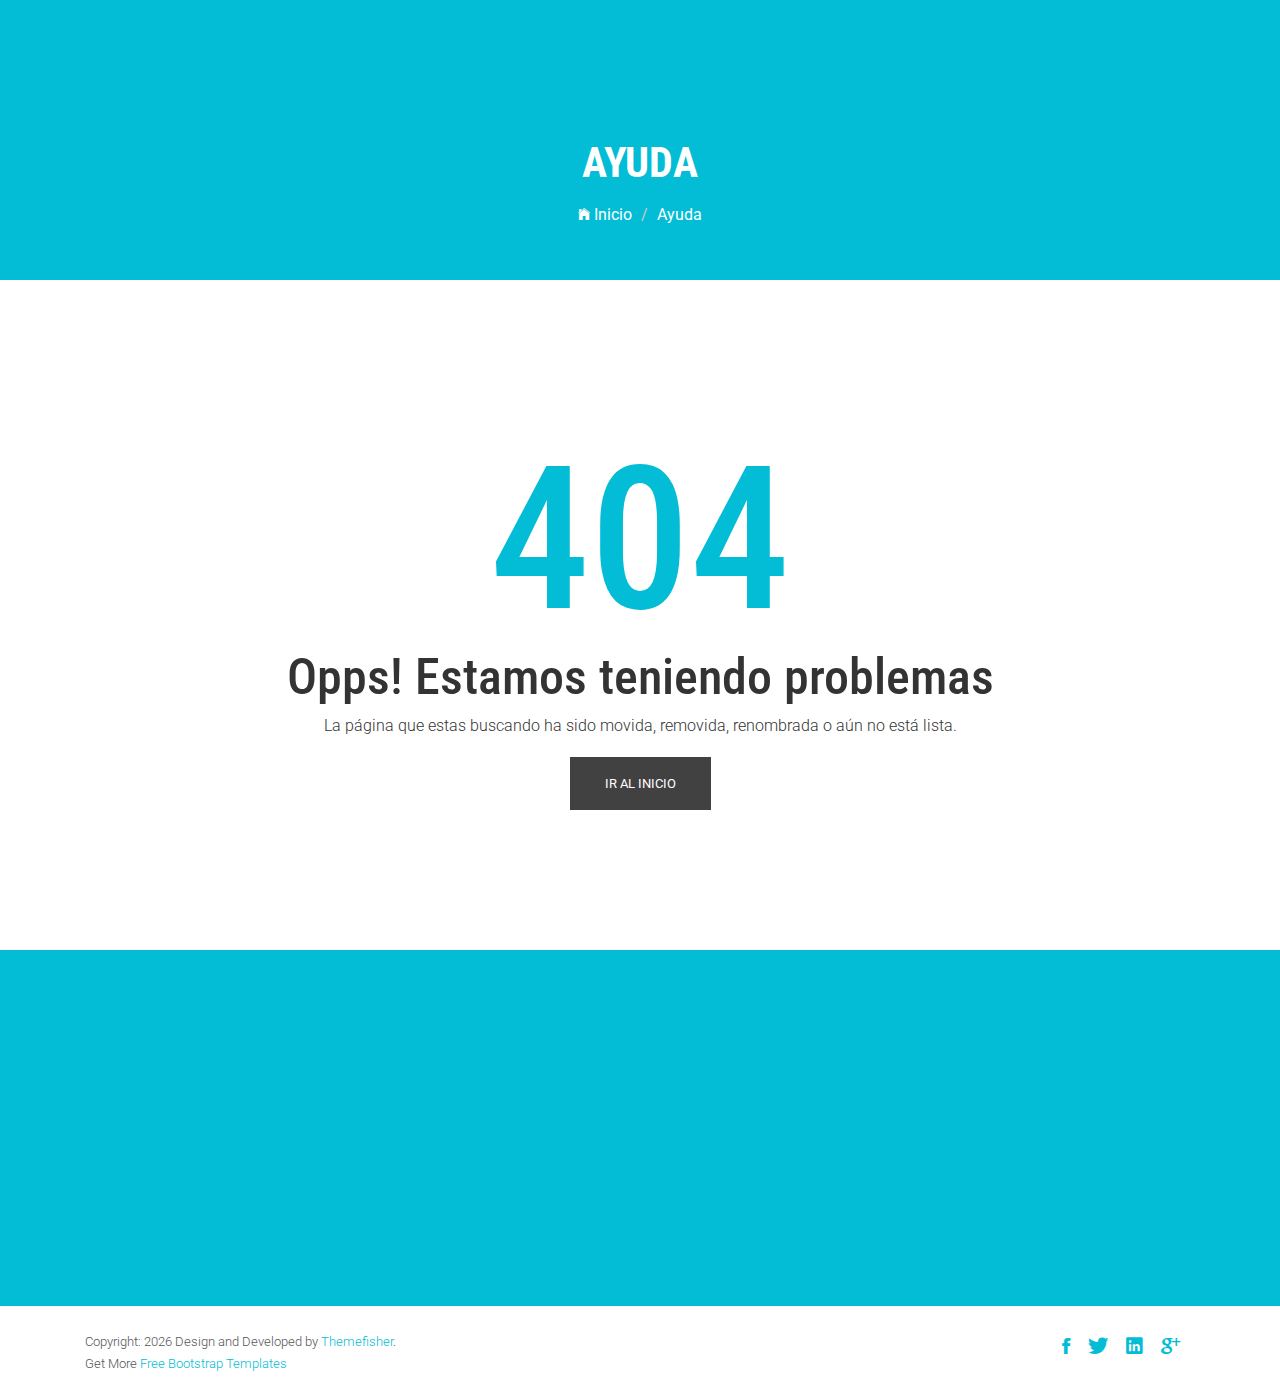
<file: ayuda.html>
<!DOCTYPE html>
<html class="no-js">
    <head>
        <!-- Basic Page Needs
        ================================================== -->
        <meta charset="utf-8">
        <meta http-equiv="Content-Type" content="text/html; charset=utf-8">
        <link rel="icon" href="favicon.ico">
        <title>Timer Agency Template</title>
        <meta name="description" content="">
        <meta name="keywords" content="">
        <meta name="author" content="">
        <!-- Mobile Specific Metas
        ================================================== -->
        <meta name="format-detection" content="telephone=no">
        <meta name="viewport" content="width=device-width, initial-scale=1">

        
        <!-- Template CSS Files
        ================================================== -->
        <!-- Twitter Bootstrs CSS -->
        <link rel="stylesheet" href="plugins/bootstrap/bootstrap.min.css">
        <!-- Ionicons Fonts Css -->
        <link rel="stylesheet" href="plugins/ionicons/ionicons.min.css">
        <!-- animate css -->
        <link rel="stylesheet" href="plugins/animate-css/animate.css">
        <!-- Hero area slider css-->
        <link rel="stylesheet" href="plugins/slider/slider.css">
        <!-- owl craousel css -->
        <link rel="stylesheet" href="plugins/owl-carousel/owl.carousel.css">
        <link rel="stylesheet" href="plugins/owl-carousel/owl.theme.css">
        <!-- Fancybox -->
        <link rel="stylesheet" href="plugins/facncybox/jquery.fancybox.css">
        <!-- template main css file -->
        <link rel="stylesheet" href="css/style.css">
    </head>
<body>

    <!-- 
    ================================================== 
        Global Page Section Start
    ================================================== -->
    <section class="global-page-header">
        <div class="container">
            <div class="row">
                <div class="col-md-12">
                    <div class="block">
                        <h2>Ayuda</h2>
                        <ol class="breadcrumb">
                            <li>
                                <a href="index.html">
                                    <i class="ion-ios-home"></i>
                                    Inicio
                                </a>
                            </li>
                            <li class="active">Ayuda</li>
                        </ol>
                    </div>
                </div>
            </div>
        </div>
    </section>

<!--=================================
=            404 Section            =
==================================-->
<section class="moduler wrapper_404">
    <div class="container">
        <div class="row">
            <div class="col-md-12">
                <div class="text-center">
                    <h1 class="wow fadeInUp animated cd-headline slide" data-wow-delay=".4s" >404</h1>
                    <h2 class="wow fadeInUp animated" data-wow-delay=".6s">Opps! Estamos teniendo problemas</h2>
                    <p class="wow fadeInUp animated" data-wow-delay=".9s">La página que estas buscando ha sido movida, removida, renombrada o aún no está lista.</p>
                    <a href="index.html" class="btn btn-dafault btn-home wow fadeInUp animated" data-wow-delay="1.1s">Ir al Inicio</a>
                    
                </div>
            </div>
        </div>
    </div>
</section>




            <!--
            ==================================================
            Call To Action Section Start
            ================================================== -->
            <section id="call-to-action">
                <div class="container">
                    <div class="row">
                        <div class="col-md-12">
                            <div class="block">
                                <h2 class="title wow fadeInDown" data-wow-delay=".3s" data-wow-duration="500ms">¿Te gusta lo que estas viendo?</h1>
                                <p class="wow fadeInDown" data-wow-delay=".5s" data-wow-duration="500ms">Encuentra más contenido como este en el siguiente enlace<br>que te llevará a encontrar más contenido de nuestra página.</p>
                                <a href="informacion.html" class="btn btn-default btn-contact wow fadeInDown" data-wow-delay=".7s" data-wow-duration="500ms">Encontrar más</a>
                            </div>
                        </div>
                        
                    </div>
                </div>
            </section>

            <!--
            ==================================================
            Footer Section Start
            ================================================== -->
            <footer id="footer">
                <div class="container">
                    <div class="col-md-8">
                        <p class="copyright">Copyright: <span><script>document.write(new Date().getFullYear())</script></span> Design and Developed by <a href="http://www.Themefisher.com" target="_blank">Themefisher</a>. <br> 
                            Get More 
                            <a href="https://themefisher.com/free-bootstrap-templates/" target="_blank">
                                Free Bootstrap Templates
                            </a>
                        </p>
                    </div>
                    <div class="col-md-4">
                        <!-- Social Media -->
                        <ul class="social">
                            <li>
                                <a href="http://wwww.fb.com/themefisher" class="Facebook">
                                    <i class="ion-social-facebook"></i>
                                </a>
                            </li>
                            <li>
                                <a href="http://wwww.twitter.com/themefisher" class="Twitter">
                                    <i class="ion-social-twitter"></i>
                                </a>
                            </li>
                            <li>
                                <a href="#" class="Linkedin">
                                    <i class="ion-social-linkedin"></i>
                                </a>
                            </li>
                            <li>
                                <a href="http://wwww.fb.com/themefisher" class="Google Plus">
                                    <i class="ion-social-googleplus"></i>
                                </a>
                            </li>
                        </ul>
                    </div>
                </div>
            </footer> <!-- /#footer -->

	<!-- Template Javascript Files
	================================================== -->
	<!-- jquery -->
	<script src="plugins/jQurey/jquery.min.js"></script>
	<!-- Form Validation -->
    <script src="plugins/form-validation/jquery.form.js"></script> 
    <script src="plugins/form-validation/jquery.validate.min.js"></script>
	<!-- owl carouserl js -->
	<script src="plugins/owl-carousel/owl.carousel.min.js"></script>
	<!-- bootstrap js -->
	<script src="plugins/bootstrap/bootstrap.min.js"></script>
	<!-- wow js -->
	<script src="plugins/wow-js/wow.min.js"></script>
	<!-- slider js -->
	<script src="plugins/slider/slider.js"></script>
	<!-- Fancybox -->
	<script src="plugins/facncybox/jquery.fancybox.js"></script>
	<!-- template main js -->
	<script src="js/main.js"></script>
 	</body>
</html>
</file>
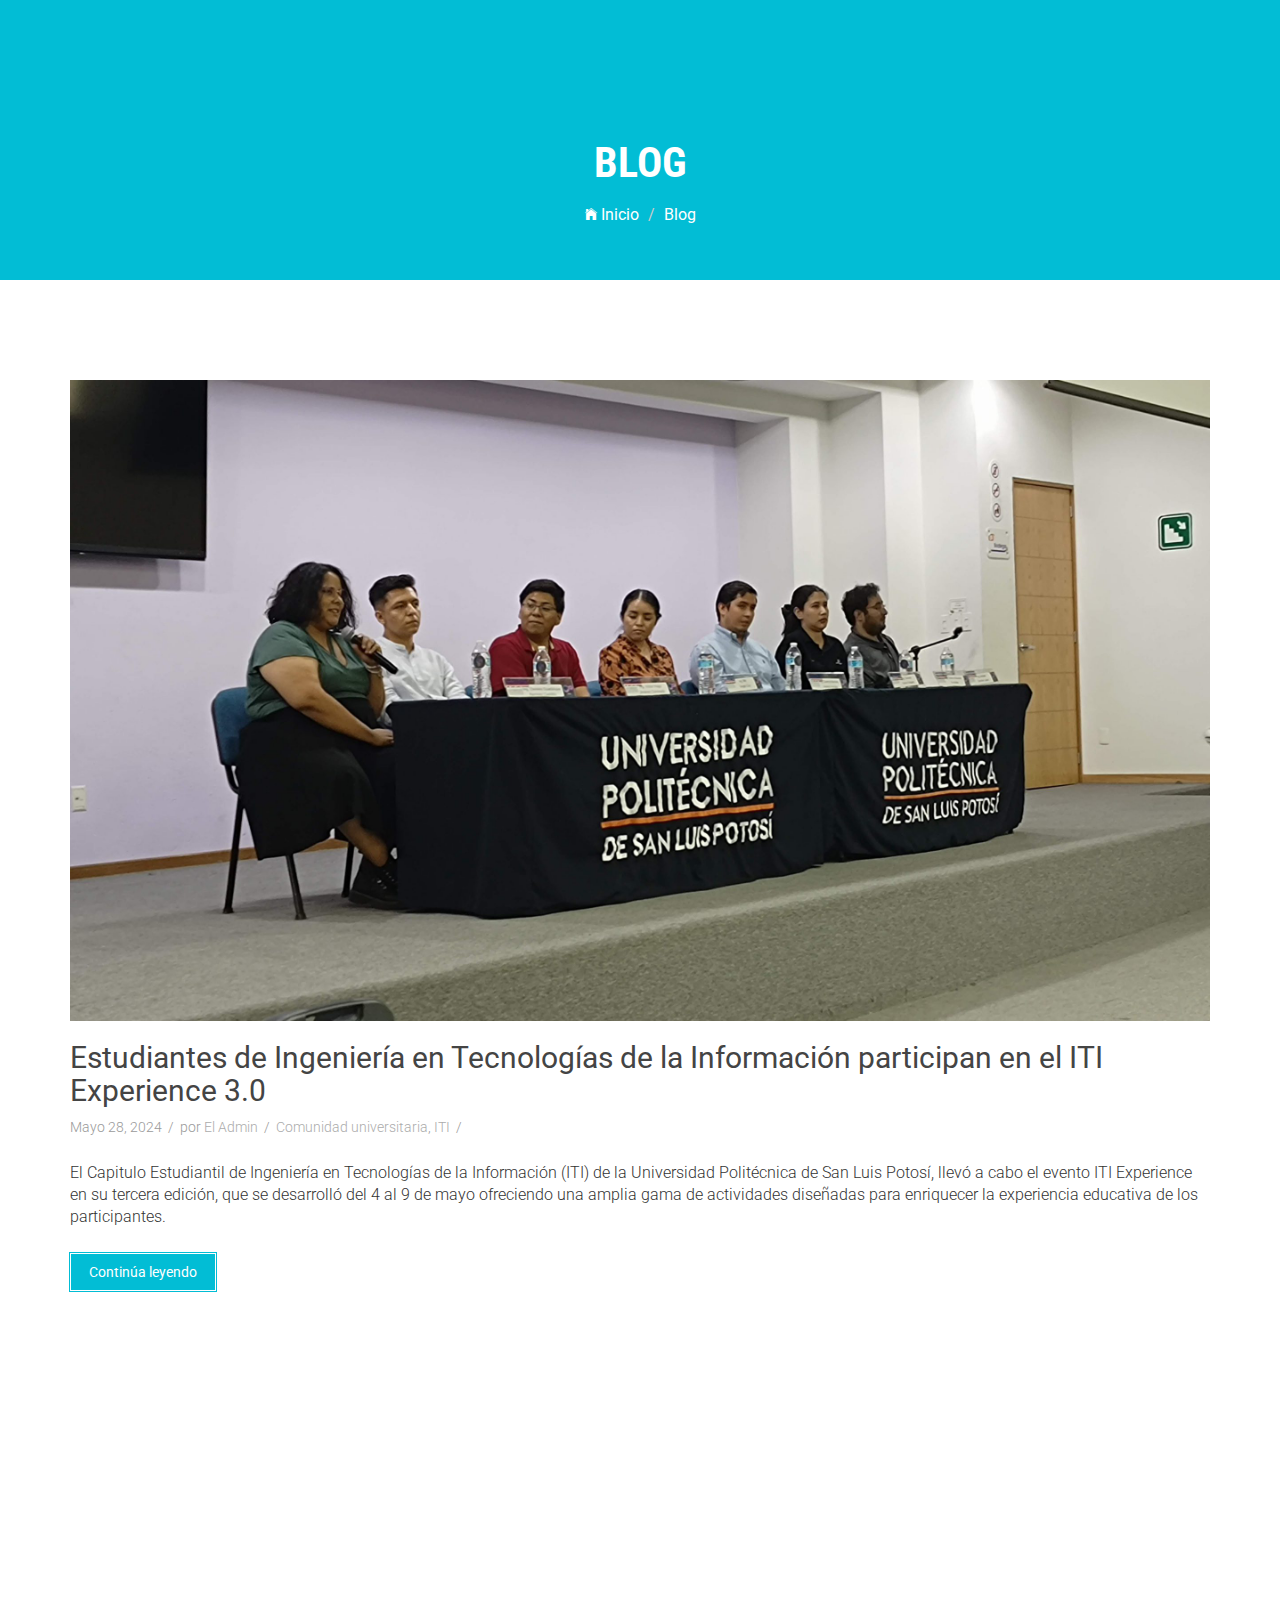
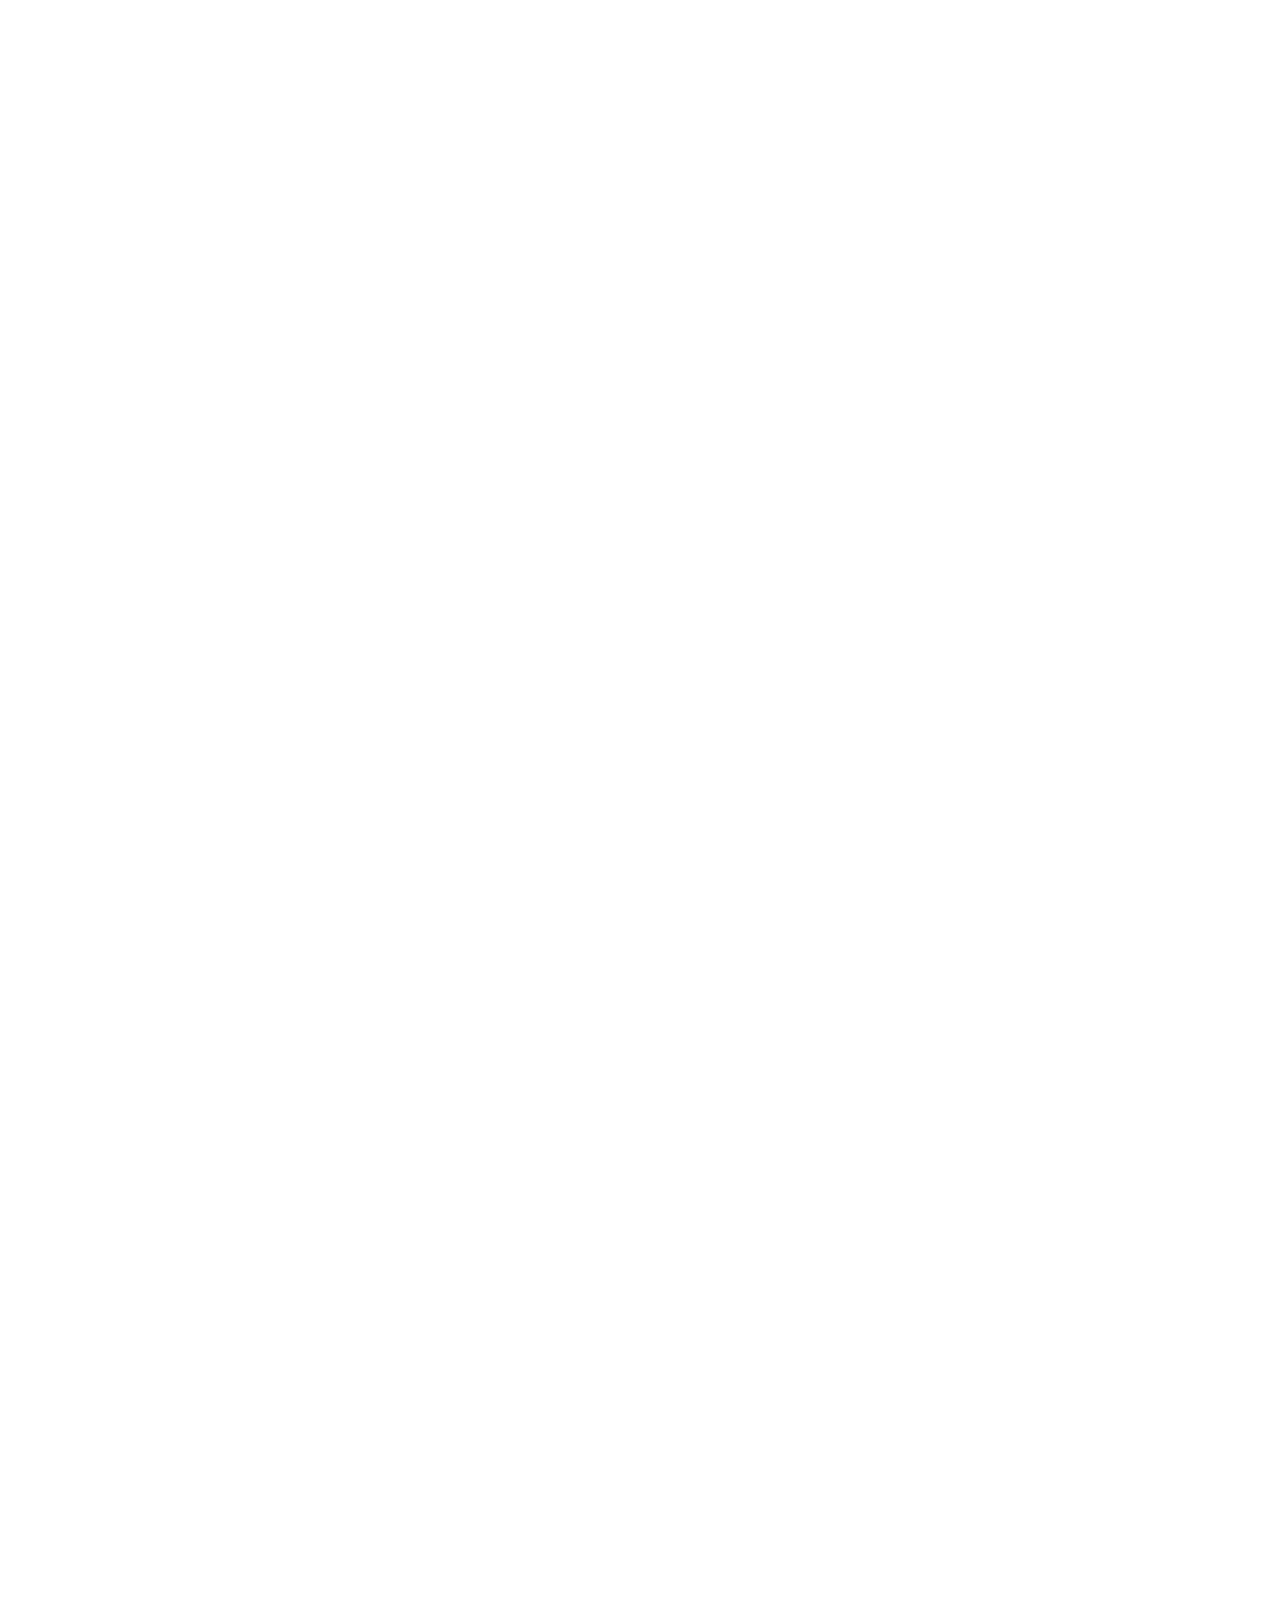
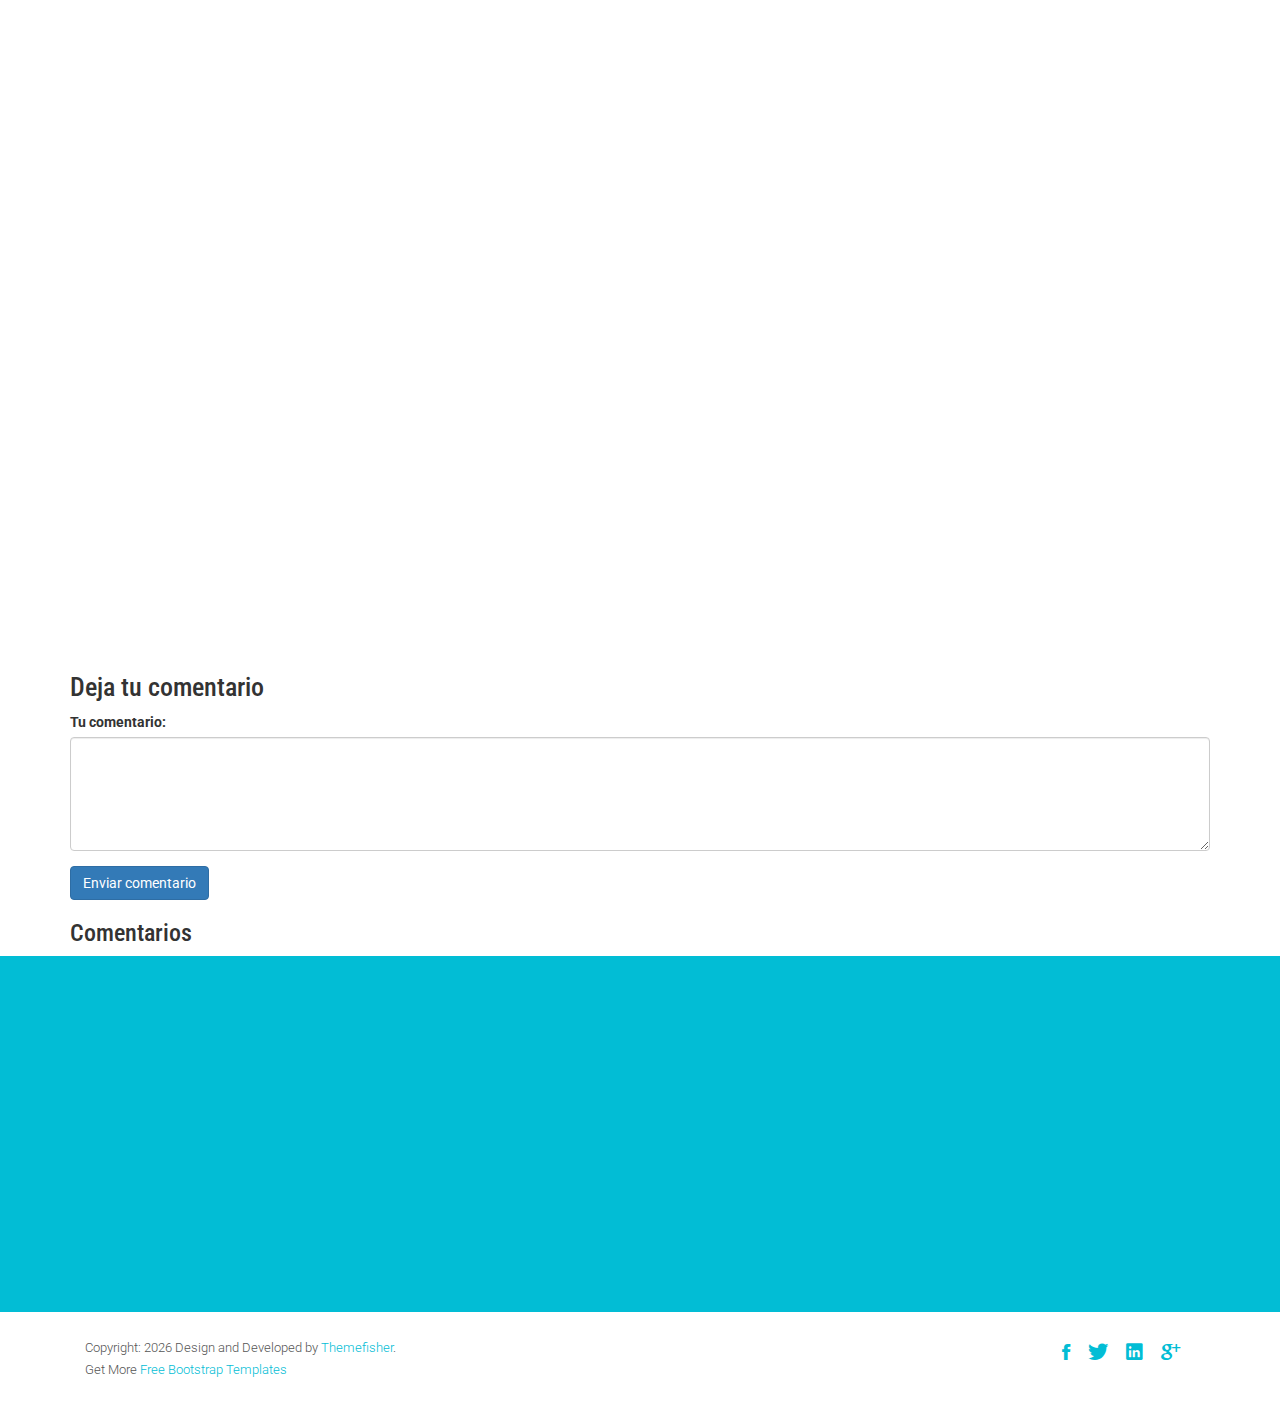
<file: blog.html>
<!DOCTYPE html>
<html class="no-js">
    <head>
        <!-- Basic Page Needs
        ================================================== -->
        <meta charset="utf-8">
        <meta http-equiv="Content-Type" content="text/html; charset=utf-8">
        <link rel="icon" href="favicon.ico">
        <title>Timer Agency Template</title>
        <meta name="description" content="">
        <meta name="keywords" content="">
        <meta name="author" content="">
        <!-- Mobile Specific Metas
        ================================================== -->
        <meta name="format-detection" content="telephone=no">
        <meta name="viewport" content="width=device-width, initial-scale=1">

        
        <!-- Template CSS Files
        ================================================== -->
        <!-- Twitter Bootstrs CSS -->
        <link rel="stylesheet" href="plugins/bootstrap/bootstrap.min.css">
        <!-- Ionicons Fonts Css -->
        <link rel="stylesheet" href="plugins/ionicons/ionicons.min.css">
        <!-- animate css -->
        <link rel="stylesheet" href="plugins/animate-css/animate.css">
        <!-- Hero area slider css-->
        <link rel="stylesheet" href="plugins/slider/slider.css">
        <!-- owl craousel css -->
        <link rel="stylesheet" href="plugins/owl-carousel/owl.carousel.css">
        <link rel="stylesheet" href="plugins/owl-carousel/owl.theme.css">
        <!-- Fancybox -->
        <link rel="stylesheet" href="plugins/facncybox/jquery.fancybox.css">
        <!-- template main css file -->
        <link rel="stylesheet" href="css/style.css">
    </head>
    <body>

        <!-- 
        ================================================== 
            Global Page Section Start
        ================================================== -->
        <section class="global-page-header">
            <div class="container">
                <div class="row">
                    <div class="col-md-12">
                        <div class="block">
                            <h2>Blog</h2>
                            <ol class="breadcrumb">
                                <li>
                                    <a href="index.html">
                                        <i class="ion-ios-home"></i>
                                        Inicio
                                    </a>
                                </li>
                                <li class="active">Blog</li>
                            </ol>
                        </div>
                    </div>
                </div>
            </div>
        </section>


<!--=====================================
=            Full Width Blog            =
======================================-->
<section id="blog-full-width">
    <div class="container">
        <div class="row">
            <div class="col-md-12">
                <article class="wow fadeInDown" data-wow-delay=".3s" data-wow-duration="500ms">
                    <div class="blog-post-image">
                        <a><img class="img-responsive" src="imagenes/ITIExperience.jpg" alt="" /></a>
                    </div>
                    <div class="blog-content">
                        <h2 class="blogpost-title">
                        <a>Estudiantes de Ingeniería en Tecnologías de la Información participan en el ITI Experience 3.0</a>
                        </h2>
                        <div class="blog-meta">
                            <span>Mayo 28, 2024</span>
                            <span>por <a>El Admin</a></span>
                            <span><a>Comunidad universitaria</a>, <a>ITI</a></span>
                        </div>
                        <p>
                            El Capitulo Estudiantil de Ingeniería en Tecnologías de la Información (ITI) de la Universidad Politécnica de San Luis Potosí, 
                            llevó a cabo el evento ITI Experience en su tercera edición, que se desarrolló del 4 al 9 de mayo ofreciendo una amplia gama 
                            de actividades diseñadas para enriquecer la experiencia educativa de los participantes.
                        </p>
                        <a href="https://www.upslp.edu.mx/upslp/?p=19301" class="btn btn-dafault btn-details">Continúa leyendo</a>
                    </div>
                    
                </article>
                <article class="wow fadeInDown" data-wow-delay=".5s" data-wow-duration="500ms">
                    <div class="blog-post-image">
                        <a><img class="img-responsive" src="imagenes/MirelesGOD.jpg" alt="" style="width: 800px; height: 800px;"/></a>
                    </div>
                    <div class="blog-content">
                        <h2 class="blogpost-title">
                        <a>Por segundo año consecutivo, docente de la UPSLP es reconocido como Unity Education Ambassador</a>
                        </h2>
                        <div class="blog-meta">
                            <span>Marzo 22, 2024</span>
                            <span>por <a>El Admin</a></span>
                            <span><a>Reconocimiento</a>, <a>ITI</a></span>
                        </div>
                        <p>
                            El MC. Víctor Manuel Fernández Mireles, profesor del Programa Educativo de Ingeniería en Tecnologías de la Información (ITI) 
                            de la Universidad Politécnica de San Luis Potosí (UPSLP), recibió, por segundo año consecutivo, el reconocimiento como Unity 
                            Education Ambassador (Embajadores en Educación de Unity,) que es otorgado por la empresa del motor de videojuegos Unity 3D.
                        </p>
                        <a href="https://www.upslp.edu.mx/upslp/?p=19051" class="btn btn-dafault btn-details">Continúa leyendo</a>
                    </div>
                    
                </article>
                <article class="wow fadeInDown" data-wow-delay=".7s" data-wow-duration="500ms">
                    <div class="blog-post-image">
                        <a><img class="img-responsive" src="imagenes/NuevoLabo.jpg" alt="" /></a>
                    </div>
                    <div class="blog-content">
                        <h2 class="blogpost-title">
                        <a>
                            Gobierno del Estado Inaugura el Laboratorio de Tecnologías de la Información y Comunicación para la Formación de 
                            Capital Humano y Desarrollo Tecnológico para Industria 4.0 en la Universidad Politécnica de San Luis Potosí.
                        </a>
                        </h2>
                        <div class="blog-meta">
                            <span>Febrero 27, 2024</span>
                            <span>por <a>El Admin</a></span>
                            <span><a>Comunidad universitaria</a>, <a>ITI/ITEM</a></span>
                        </div>
                        <p>
                            Hoy, 27 de febrero, la Universidad Politécnica de San Luis Potosí (UPSLP) inauguró el Laboratorio de Tecnologías 
                            de la Información y Comunicación para la Formación de Capital Humano y Desarrollo Tecnológico para Industria 4.0, 
                            un proyecto que fortalece la infraestructura de la Universidad y que tiene por objetivo atender los requerimientos 
                            de capacitación de la industria automotriz y la industria de Tecnologías de la Información y Comunicación (TIC), 
                            en la Zona Metropolitana del Estado. Todo ello, siguiendo con las recomendaciones del Secretario de Educación, 
                            Torres Cedillo, en reafirmar el compromiso del Gobierno Estatal con la educación, destacando la importancia de 
                            contar con este tipo de espacios en beneficio de las y los estudiantes y la sociedad potosina.
                        </p>
                        <a href="https://www.upslp.edu.mx/upslp/?p=18961" class="btn btn-dafault btn-details">Continúa leyendo</a>
                    </div>
                    
                </article>
            </div>
        </div>
    </div>
</section>

<!--=====================================
=            Sección de Comentarios     =
======================================-->
<section id="comments-section">
    <div class="container">
        <div class="row">
            <div class="col-md-12">
                <h2>Deja tu comentario</h2>
                <form id="comment-form">
                    <div class="form-group">
                        <label for="comment">Tu comentario:</label>
                        <textarea class="form-control" id="comment" rows="5" required></textarea>
                    </div>
                    <button type="submit" class="btn btn-primary">Enviar comentario</button>
                </form>
                <div id="comments-container" class="mt-4">
                    <h3>Comentarios</h3>
                    <ul id="comments-list" class="list-unstyled">
                        <!-- Aquí se mostrarán los comentarios -->
                    </ul>
                </div>
            </div>
        </div>
    </div>
</section>

            <!--
            ==================================================
            Call To Action Section Start
            ================================================== -->
            <section id="call-to-action">
                <div class="container">
                    <div class="row">
                        <div class="col-md-12">
                            <div class="block">
                                <h2 class="title wow fadeInDown" data-wow-delay=".3s" data-wow-duration="500ms">¿Te gusta lo que estas viendo?</h1>
                                <p class="wow fadeInDown" data-wow-delay=".5s" data-wow-duration="500ms">Encuentra más contenido como este en el siguiente enlace<br>que te llevará a encontrar más contenido de nuestra página.</p>
                                <a href="informacion.html" class="btn btn-default btn-contact wow fadeInDown" data-wow-delay=".7s" data-wow-duration="500ms">Encontrar más</a>
                            </div>
                        </div>
                        
                    </div>
                </div>
            </section>

            <!--
            ==================================================
            Footer Section Start
            ================================================== -->
            <footer id="footer">
                <div class="container">
                    <div class="col-md-8">
                        <p class="copyright">Copyright: <span><script>document.write(new Date().getFullYear())</script></span> Design and Developed by <a href="http://www.Themefisher.com" target="_blank">Themefisher</a>. <br> 
                            Get More 
                            <a href="https://themefisher.com/free-bootstrap-templates/" target="_blank">
                                Free Bootstrap Templates
                            </a>
                        </p>
                    </div>
                    <div class="col-md-4">
                        <!-- Social Media -->
                        <ul class="social">
                            <li>
                                <a href="http://wwww.fb.com/themefisher" class="Facebook">
                                    <i class="ion-social-facebook"></i>
                                </a>
                            </li>
                            <li>
                                <a href="http://wwww.twitter.com/themefisher" class="Twitter">
                                    <i class="ion-social-twitter"></i>
                                </a>
                            </li>
                            <li>
                                <a href="#" class="Linkedin">
                                    <i class="ion-social-linkedin"></i>
                                </a>
                            </li>
                            <li>
                                <a href="http://wwww.fb.com/themefisher" class="Google Plus">
                                    <i class="ion-social-googleplus"></i>
                                </a>
                            </li>
                        </ul>
                    </div>
                </div>
            </footer> <!-- /#footer -->

	<!-- Template Javascript Files
	================================================== -->
	<!-- jquery -->
	<script src="plugins/jQurey/jquery.min.js"></script>
	<!-- Form Validation -->
    <script src="plugins/form-validation/jquery.form.js"></script> 
    <script src="plugins/form-validation/jquery.validate.min.js"></script>
	<!-- owl carouserl js -->
	<script src="plugins/owl-carousel/owl.carousel.min.js"></script>
	<!-- bootstrap js -->
	<script src="plugins/bootstrap/bootstrap.min.js"></script>
	<!-- wow js -->
	<script src="plugins/wow-js/wow.min.js"></script>
	<!-- slider js -->
	<script src="plugins/slider/slider.js"></script>
	<!-- Fancybox -->
	<script src="plugins/facncybox/jquery.fancybox.js"></script>
	<!-- template main js -->
	<script src="js/main.js"></script>
 	</body>

    <!-- Sección de Comentarios con JS -->
    <script>
        document.getElementById('comment-form').addEventListener('submit', function(event) {
            event.preventDefault();
            
            // Obtener el comentario del textarea
            var commentText = document.getElementById('comment').value;
            
            // Crear un nuevo elemento li para el comentario
            var newComment = document.createElement('li');
            newComment.textContent = commentText;
            
            // Agregar el nuevo comentario a la lista de comentarios
            document.getElementById('comments-list').appendChild(newComment);
            
            // Limpiar el textarea
            document.getElementById('comment').value = '';
        });
    </script>
</html>
</file>
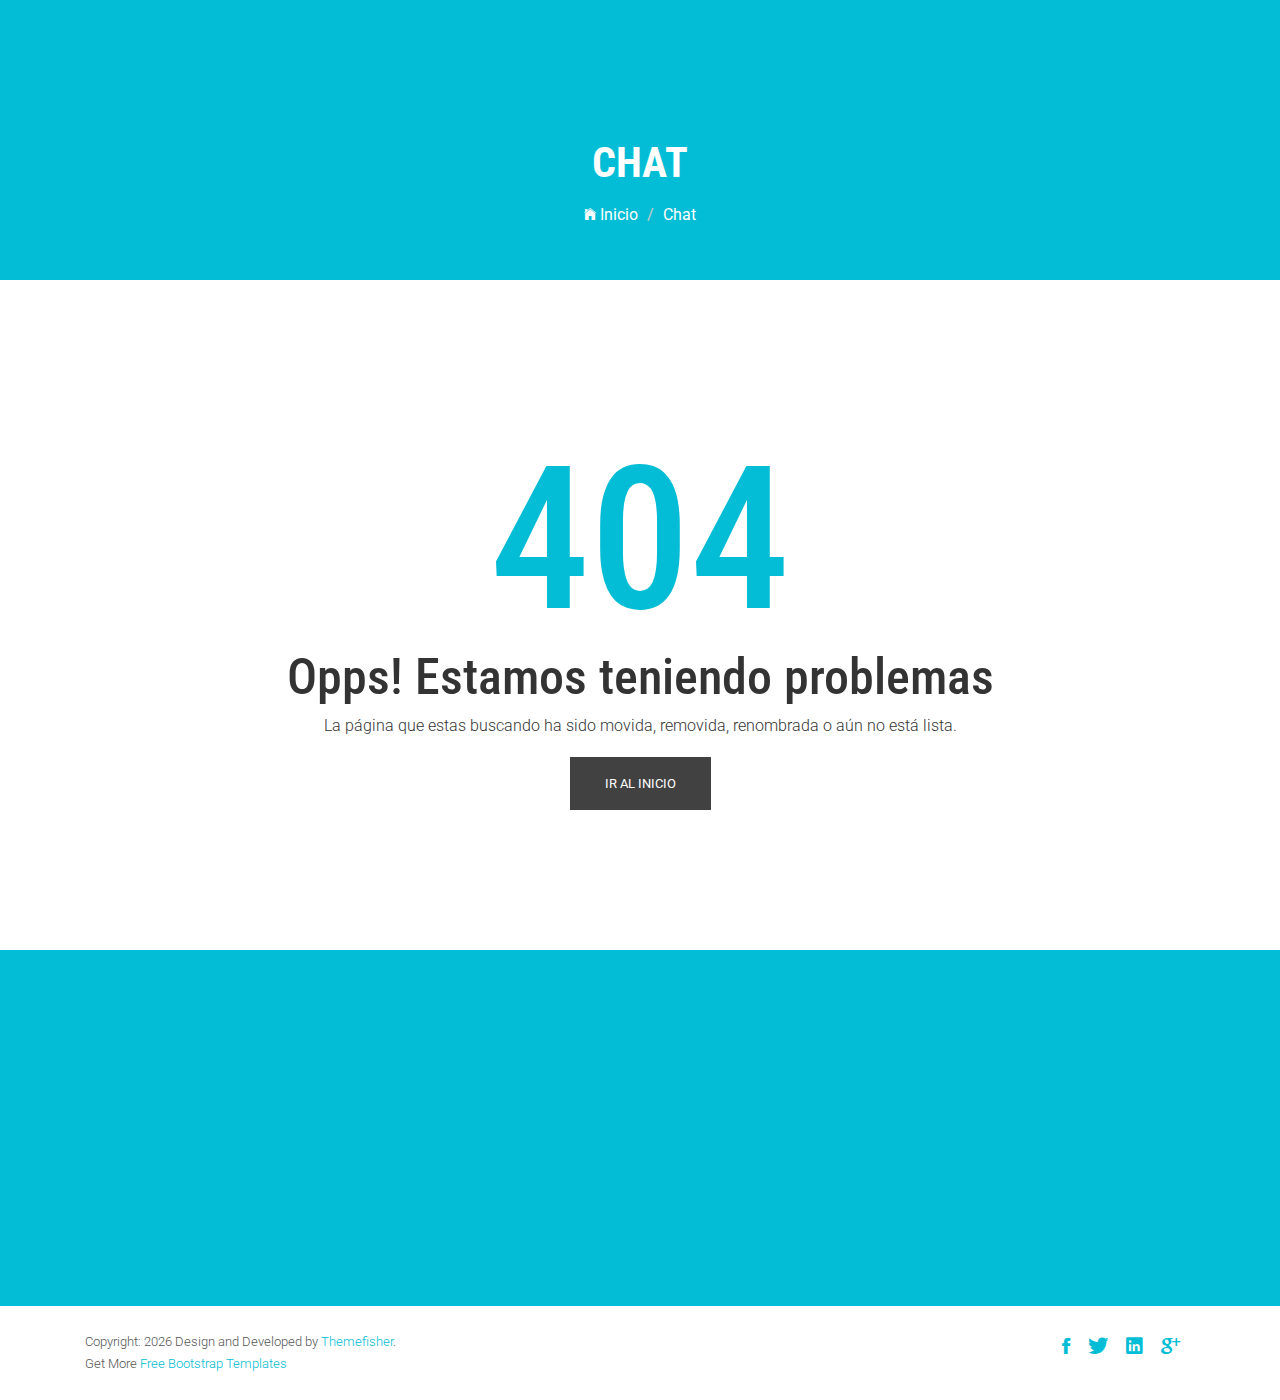
<file: chat.html>
<!DOCTYPE html>
<html class="no-js">
    <head>
        <!-- Basic Page Needs
        ================================================== -->
        <meta charset="utf-8">
        <meta http-equiv="Content-Type" content="text/html; charset=utf-8">
        <link rel="icon" href="favicon.ico">
        <title>Timer Agency Template</title>
        <meta name="description" content="">
        <meta name="keywords" content="">
        <meta name="author" content="">
        <!-- Mobile Specific Metas
        ================================================== -->
        <meta name="format-detection" content="telephone=no">
        <meta name="viewport" content="width=device-width, initial-scale=1">

        
        <!-- Template CSS Files
        ================================================== -->
        <!-- Twitter Bootstrs CSS -->
        <link rel="stylesheet" href="plugins/bootstrap/bootstrap.min.css">
        <!-- Ionicons Fonts Css -->
        <link rel="stylesheet" href="plugins/ionicons/ionicons.min.css">
        <!-- animate css -->
        <link rel="stylesheet" href="plugins/animate-css/animate.css">
        <!-- Hero area slider css-->
        <link rel="stylesheet" href="plugins/slider/slider.css">
        <!-- owl craousel css -->
        <link rel="stylesheet" href="plugins/owl-carousel/owl.carousel.css">
        <link rel="stylesheet" href="plugins/owl-carousel/owl.theme.css">
        <!-- Fancybox -->
        <link rel="stylesheet" href="plugins/facncybox/jquery.fancybox.css">
        <!-- template main css file -->
        <link rel="stylesheet" href="css/style.css">
    </head>

    <body>

        <section class="global-page-header">
            <div class="container">
                <div class="row">
                    <div class="col-md-12">
                        <div class="block">
                            <h2>Chat</h2>
                            <ol class="breadcrumb">
                                <li>
                                    <a href="index.html">
                                        <i class="ion-ios-home"></i>
                                        Inicio
                                    </a>
                                </li>
                                <li class="active">Chat</li>
                            </ol>
                        </div>
                    </div>
                </div>
            </div>
        </section>

<!--=================================
=            404 Section            =
==================================-->
<section class="moduler wrapper_404">
    <div class="container">
        <div class="row">
            <div class="col-md-12">
                <div class="text-center">
                    <h1 class="wow fadeInUp animated cd-headline slide" data-wow-delay=".4s" >404</h1>
                    <h2 class="wow fadeInUp animated" data-wow-delay=".6s">Opps! Estamos teniendo problemas</h2>
                    <p class="wow fadeInUp animated" data-wow-delay=".9s">La página que estas buscando ha sido movida, removida, renombrada o aún no está lista.</p>
                    <a href="index.html" class="btn btn-dafault btn-home wow fadeInUp animated" data-wow-delay="1.1s">Ir al Inicio</a>
                    
                </div>
            </div>
        </div>
    </div>
</section>

            <!--
            ==================================================
            Call To Action Section Start
            ================================================== -->
            <section id="call-to-action">
                <div class="container">
                    <div class="row">
                        <div class="col-md-12">
                            <div class="block">
                                <h2 class="title wow fadeInDown" data-wow-delay=".3s" data-wow-duration="500ms">¿Te gusta lo que estas viendo?</h1>
                                <p class="wow fadeInDown" data-wow-delay=".5s" data-wow-duration="500ms">Encuentra más contenido como este en el siguiente enlace<br>que te llevará a encontrar más contenido de nuestra página.</p>
                                <a href="informacion.html" class="btn btn-default btn-contact wow fadeInDown" data-wow-delay=".7s" data-wow-duration="500ms">Encontrar más</a>
                            </div>
                        </div>
                        
                    </div>
                </div>
            </section>

            <!--
            ==================================================
            Footer Section Start
            ================================================== -->
            <footer id="footer">
                <div class="container">
                    <div class="col-md-8">
                        <p class="copyright">Copyright: <span><script>document.write(new Date().getFullYear())</script></span> Design and Developed by <a href="http://www.Themefisher.com" target="_blank">Themefisher</a>. <br> 
                            Get More 
                            <a href="https://themefisher.com/free-bootstrap-templates/" target="_blank">
                                Free Bootstrap Templates
                            </a>
                        </p>
                    </div>
                    <div class="col-md-4">
                        <!-- Social Media -->
                        <ul class="social">
                            <li>
                                <a href="http://wwww.fb.com/themefisher" class="Facebook">
                                    <i class="ion-social-facebook"></i>
                                </a>
                            </li>
                            <li>
                                <a href="http://wwww.twitter.com/themefisher" class="Twitter">
                                    <i class="ion-social-twitter"></i>
                                </a>
                            </li>
                            <li>
                                <a href="#" class="Linkedin">
                                    <i class="ion-social-linkedin"></i>
                                </a>
                            </li>
                            <li>
                                <a href="http://wwww.fb.com/themefisher" class="Google Plus">
                                    <i class="ion-social-googleplus"></i>
                                </a>
                            </li>
                        </ul>
                    </div>
                </div>
            </footer> <!-- /#footer -->

	<!-- Template Javascript Files
	================================================== -->
	<!-- jquery -->
	<script src="plugins/jQurey/jquery.min.js"></script>
	<!-- Form Validation -->
    <script src="plugins/form-validation/jquery.form.js"></script> 
    <script src="plugins/form-validation/jquery.validate.min.js"></script>
	<!-- owl carouserl js -->
	<script src="plugins/owl-carousel/owl.carousel.min.js"></script>
	<!-- bootstrap js -->
	<script src="plugins/bootstrap/bootstrap.min.js"></script>
	<!-- wow js -->
	<script src="plugins/wow-js/wow.min.js"></script>
	<!-- slider js -->
	<script src="plugins/slider/slider.js"></script>
	<!-- Fancybox -->
	<script src="plugins/facncybox/jquery.fancybox.js"></script>
	<!-- template main js -->
	<script src="js/main.js"></script>
 	</body>
</html>
</file>
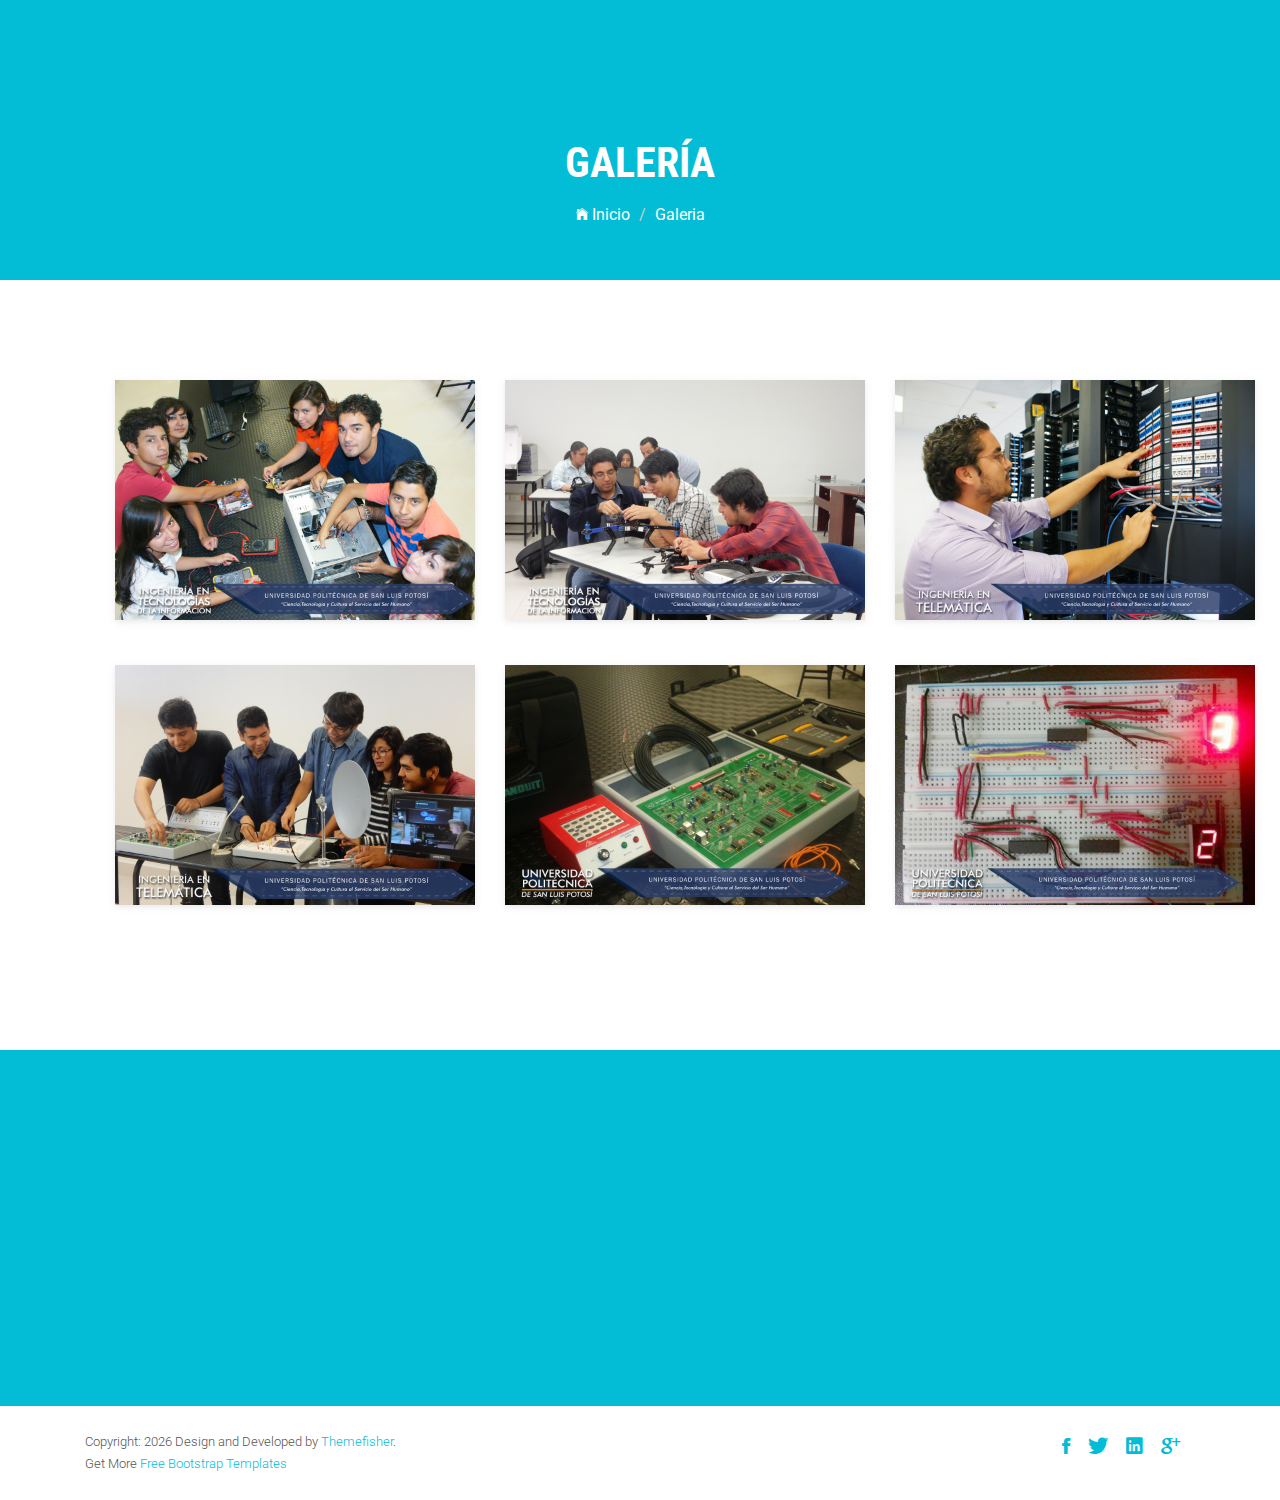
<file: galeria.html>
<!DOCTYPE html>
<html class="no-js">
    <head>
        <!-- Basic Page Needs
        ================================================== -->
        <meta charset="utf-8">
        <meta http-equiv="Content-Type" content="text/html; charset=utf-8">
        <link rel="icon" href="favicon.ico">
        <title>Galería</title>
        <meta name="description" content="">
        <meta name="keywords" content="">
        <meta name="author" content="">
        <!-- Mobile Specific Metas
        ================================================== -->
        <meta name="format-detection" content="telephone=no">
        <meta name="viewport" content="width=device-width, initial-scale=1">

        
        <!-- Template CSS Files
        ================================================== -->
        <!-- Twitter Bootstrs CSS -->
        <link rel="stylesheet" href="plugins/bootstrap/bootstrap.min.css">
        <!-- Ionicons Fonts Css -->
        <link rel="stylesheet" href="plugins/ionicons/ionicons.min.css">
        <!-- animate css -->
        <link rel="stylesheet" href="plugins/animate-css/animate.css">
        <!-- Hero area slider css-->
        <link rel="stylesheet" href="plugins/slider/slider.css">
        <!-- owl craousel css -->
        <link rel="stylesheet" href="plugins/owl-carousel/owl.carousel.css">
        <link rel="stylesheet" href="plugins/owl-carousel/owl.theme.css">
        <!-- Fancybox -->
        <link rel="stylesheet" href="plugins/facncybox/jquery.fancybox.css">
        <!-- template main css file -->
        <link rel="stylesheet" href="css/style.css">
    </head>
    <body>

        <!-- 
        ================================================== 
            Global Page Section Start
        ================================================== -->
        <section class="global-page-header">
            <div class="container">
                <div class="row">
                    <div class="col-md-12">
                        <div class="block">
                            <h2>Galería</h2>
                            <ol class="breadcrumb">
                                <li>
                                    <a href="index.html">
                                        <i class="ion-ios-home"></i>
                                        Inicio
                                    </a>
                                </li>
                                <li class="active">Galeria</li>
                            </ol>
                        </div>
                    </div>
                </div>
            </div>
        </section>


<!--=============================
=            Gallery            =
==============================-->
<section id="gallery" class="gallery">
    <div class="container">
        <div class="row">
            <div class="col-sm-4 col-xs-12">
                <figure class="wow fadeInLeft animated portfolio-item animated" data-wow-duration="500ms" data-wow-delay="0ms" style="visibility: visible; animation-duration: 300ms; -webkit-animation-duration: 300ms; animation-delay: 0ms; -webkit-animation-delay: 0ms; animation-name: fadeInLeft; -webkit-animation-name: fadeInLeft;">
                    <div class="img-wrapper">
                        <img src="imagenes/imagen1.jpg" class="img-responsive" alt="this is a title">
                        <div class="overlay">
                            <div class="buttons">
                                <a rel="gallery" class="fancybox" href="imagenes/imagen1.jpg">Ver</a>
                            </div>
                        </div>
                    </div>
                </figure>
            </div>
            <div class="col-sm-4 col-xs-12">
                <figure class="wow fadeInLeft animated animated" data-wow-duration="500ms" data-wow-delay="300ms" style="visibility: visible; animation-duration: 300ms; -webkit-animation-duration: 300ms; animation-delay: 300ms; -webkit-animation-delay: 300ms; animation-name: fadeInLeft; -webkit-animation-name: fadeInLeft;">
                    <div class="img-wrapper">
                        <img src="imagenes/imagen2.jpg" class="img-responsive" alt="this is a title">
                        <div class="overlay">
                            <div class="buttons">
                                <a rel="gallery" class="fancybox" href="imagenes/imagen2.jpg">Ver</a>
                            </div>
                        </div>
                    </div>
                </figure>
            </div>
            <div class="col-sm-4 col-xs-12">
                <figure class="wow fadeInLeft animated animated" data-wow-duration="500ms" data-wow-delay="500ms" style="visibility: visible; animation-duration: 300ms; -webkit-animation-duration: 300ms; animation-delay: 300ms; -webkit-animation-delay: 300ms; animation-name: fadeInLeft; -webkit-animation-name: fadeInLeft;">
                    <div class="img-wrapper">
                        <img src="imagenes/imagen3.jpg" class="img-responsive" alt="">
                        <div class="overlay">
                            <div class="buttons">
                                <a rel="gallery" class="fancybox" href="imagenes/imagen3.jpg">Ver</a>
                            </div>
                        </div>
                    </div>
                </figure>
            </div>
            <div class="col-sm-4 col-xs-12">
                <figure class="wow fadeInLeft animated" data-wow-duration="500ms" data-wow-delay="700ms" style="visibility: hidden; animation-duration: 300ms; -webkit-animation-duration: 300ms; animation-delay: 600ms; -webkit-animation-delay: 600ms; animation-name: none; -webkit-animation-name: none;">
                    <div class="img-wrapper">
                        <img src="imagenes/imagen4.jpg" class="img-responsive" alt="">
                        <div class="overlay">
                            <div class="buttons">
                                <a rel="gallery" class="fancybox" href="imagenes/imagen4.jpg">Ver</a>
                            </div>
                        </div>
                    </div>
                </figure>
            </div>
            <div class="col-sm-4 col-xs-12">
                <figure class="wow fadeInLeft animated" data-wow-duration="500ms" data-wow-delay="900ms" style="visibility: hidden; animation-duration: 300ms; -webkit-animation-duration: 300ms; animation-delay: 900ms; -webkit-animation-delay: 900ms; animation-name: none; -webkit-animation-name: none;">
                    <div class="img-wrapper">
                        <img src="imagenes/imagen5.jpg" class="img-responsive" alt="">
                        <div class="overlay">
                            <div class="buttons">
                                <a rel="gallery" class="fancybox" href="imagenes/imagen5.jpg">Ver</a>
                            </div>
                        </div>
                    </div>
                </figure>
            </div>
            <div class="col-sm-4 col-xs-12">
                <figure class="wow fadeInLeft animated" data-wow-duration="500ms" data-wow-delay="1100ms" style="visibility: hidden; animation-duration: 300ms; -webkit-animation-duration: 300ms; animation-delay: 1200ms; -webkit-animation-delay: 1200ms; animation-name: none; -webkit-animation-name: none;">
                    <div class="img-wrapper">
                        <img src="imagenes/imagen6.jpg" class="img-responsive" alt="">
                        <div class="overlay">
                            <div class="buttons">
                                <a rel="gallery" class="fancybox" href="imagenes/imagen6.jpg">Ver</a>
                            </div>
                        </div>
                    </div>
                </figure>
            </div>
        </div>
    </div>
</section>   



            
            <!--
            ==================================================
            Call To Action Section Start
            ================================================== -->
            <section id="call-to-action">
                <div class="container">
                    <div class="row">
                        <div class="col-md-12">
                            <div class="block">
                                <h2 class="title wow fadeInDown" data-wow-delay=".3s" data-wow-duration="500ms">¿Te gusta lo que estas viendo?</h1>
                                <p class="wow fadeInDown" data-wow-delay=".5s" data-wow-duration="500ms">Encuentra más contenido como este en el siguiente enlace<br>que te llevará a encontrar más contenido de nuestra página.</p>
                                <a href="informacion.html" class="btn btn-default btn-contact wow fadeInDown" data-wow-delay=".7s" data-wow-duration="500ms">Encontrar más</a>
                            </div>
                        </div>
                        
                    </div>
                </div>
            </section>

            <!--
            ==================================================
            Footer Section Start
            ================================================== -->
            <footer id="footer">
                <div class="container">
                    <div class="col-md-8">
                        <p class="copyright">Copyright: <span><script>document.write(new Date().getFullYear())</script></span> Design and Developed by <a href="http://www.Themefisher.com" target="_blank">Themefisher</a>. <br> 
                            Get More 
                            <a href="https://themefisher.com/free-bootstrap-templates/" target="_blank">
                                Free Bootstrap Templates
                            </a>
                        </p>
                    </div>
                    <div class="col-md-4">
                        <!-- Social Media -->
                        <ul class="social">
                            <li>
                                <a href="http://wwww.fb.com/themefisher" class="Facebook">
                                    <i class="ion-social-facebook"></i>
                                </a>
                            </li>
                            <li>
                                <a href="http://wwww.twitter.com/themefisher" class="Twitter">
                                    <i class="ion-social-twitter"></i>
                                </a>
                            </li>
                            <li>
                                <a href="#" class="Linkedin">
                                    <i class="ion-social-linkedin"></i>
                                </a>
                            </li>
                            <li>
                                <a href="http://wwww.fb.com/themefisher" class="Google Plus">
                                    <i class="ion-social-googleplus"></i>
                                </a>
                            </li>
                        </ul>
                    </div>
                </div>
            </footer> <!-- /#footer -->

	<!-- Template Javascript Files
	================================================== -->
	<!-- jquery -->
	<script src="plugins/jQurey/jquery.min.js"></script>
	<!-- Form Validation -->
    <script src="plugins/form-validation/jquery.form.js"></script> 
    <script src="plugins/form-validation/jquery.validate.min.js"></script>
	<!-- owl carouserl js -->
	<script src="plugins/owl-carousel/owl.carousel.min.js"></script>
	<!-- bootstrap js -->
	<script src="plugins/bootstrap/bootstrap.min.js"></script>
	<!-- wow js -->
	<script src="plugins/wow-js/wow.min.js"></script>
	<!-- slider js -->
	<script src="plugins/slider/slider.js"></script>
	<!-- Fancybox -->
	<script src="plugins/facncybox/jquery.fancybox.js"></script>
	<!-- template main js -->
	<script src="js/main.js"></script>
 	</body>
</html>
</file>
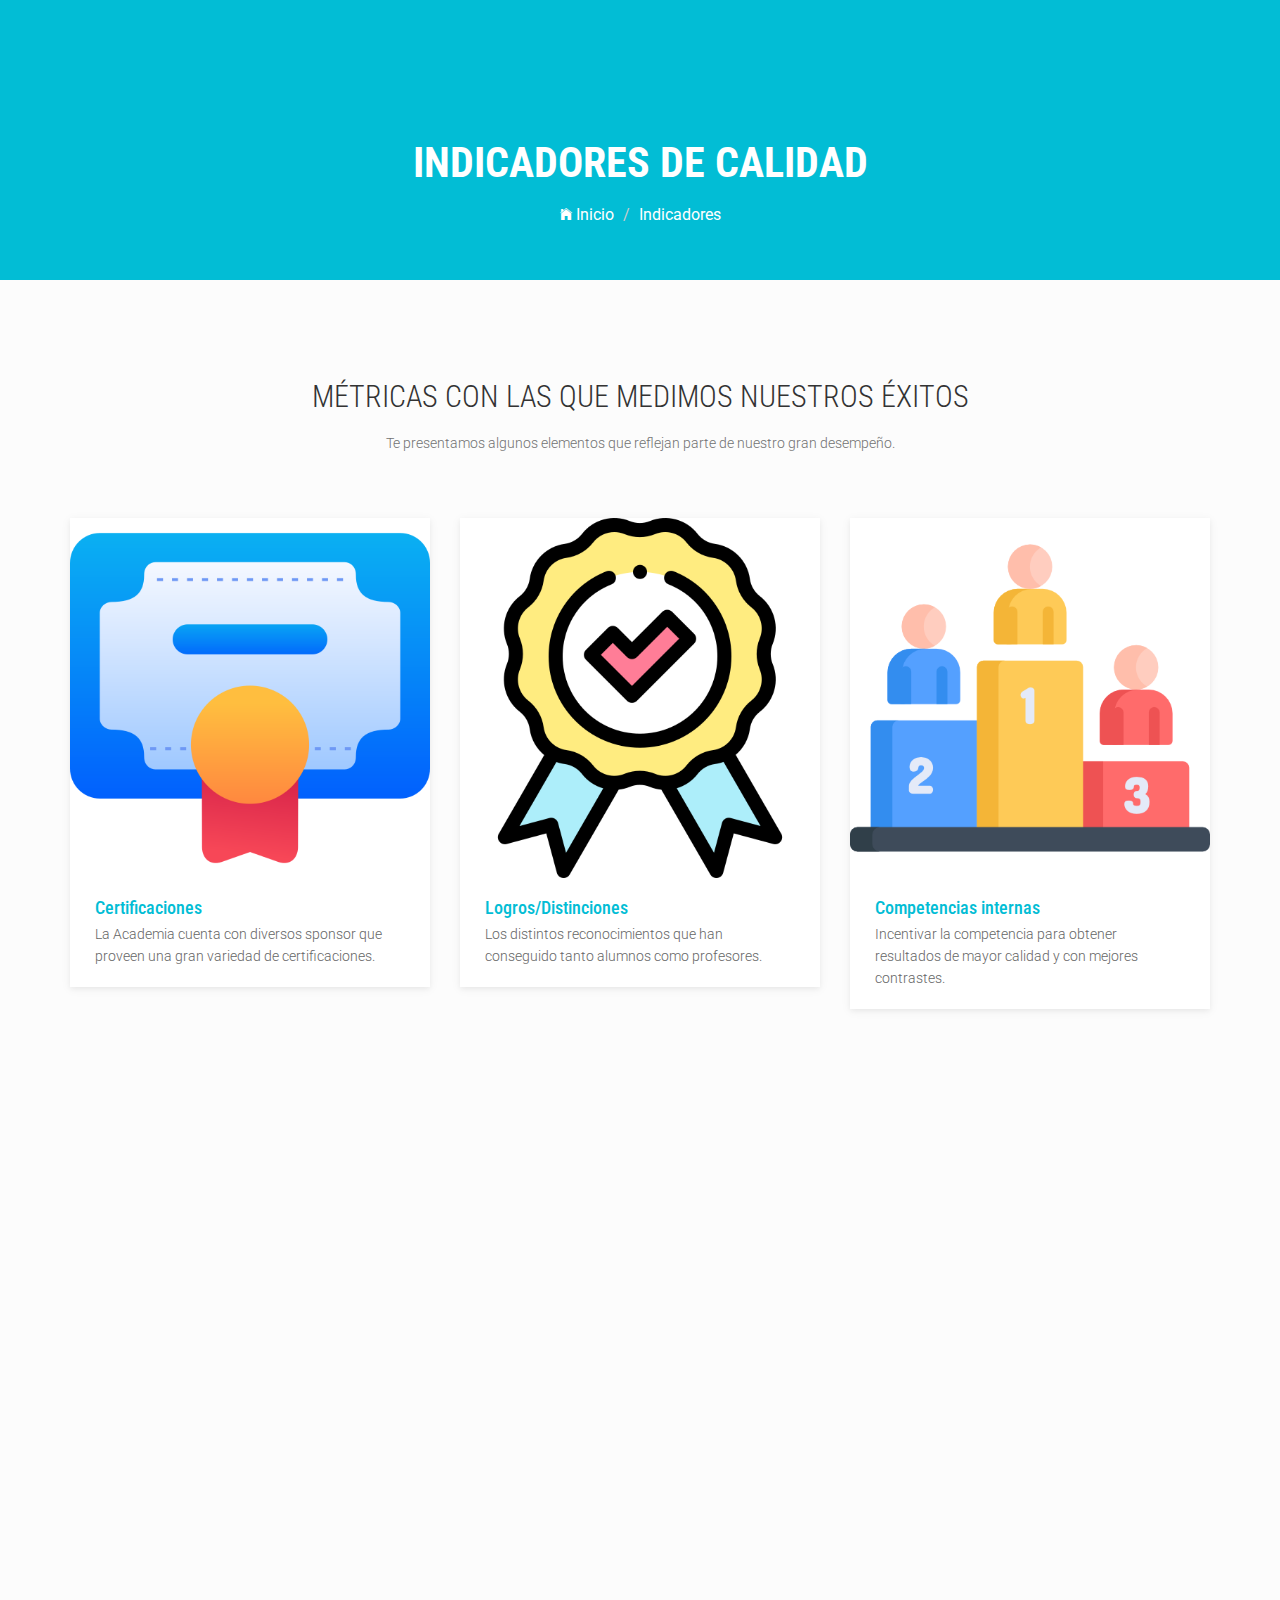
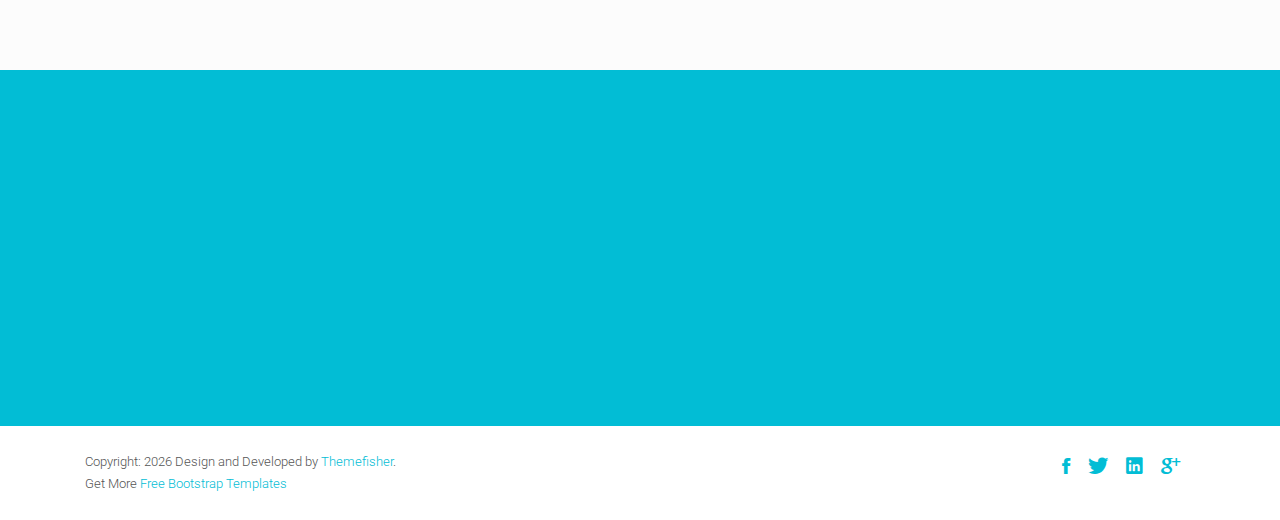
<file: indicadores.html>
<!DOCTYPE html>
<html class="no-js">
    <head>
        <!-- Basic Page Needs
        ================================================== -->
        <meta charset="utf-8">
        <meta http-equiv="Content-Type" content="text/html; charset=utf-8">
        <link rel="icon" href="favicon.ico">
        <title>Indicadores</title>
        <meta name="description" content="">
        <meta name="keywords" content="">
        <meta name="author" content="">
        <!-- Mobile Specific Metas
        ================================================== -->
        <meta name="format-detection" content="telephone=no">
        <meta name="viewport" content="width=device-width, initial-scale=1">

        
        <!-- Template CSS Files
        ================================================== -->
        <!-- Twitter Bootstrs CSS -->
        <link rel="stylesheet" href="plugins/bootstrap/bootstrap.min.css">
        <!-- Ionicons Fonts Css -->
        <link rel="stylesheet" href="plugins/ionicons/ionicons.min.css">
        <!-- animate css -->
        <link rel="stylesheet" href="plugins/animate-css/animate.css">
        <!-- Hero area slider css-->
        <link rel="stylesheet" href="plugins/slider/slider.css">
        <!-- owl craousel css -->
        <link rel="stylesheet" href="plugins/owl-carousel/owl.carousel.css">
        <link rel="stylesheet" href="plugins/owl-carousel/owl.theme.css">
        <!-- Fancybox -->
        <link rel="stylesheet" href="plugins/facncybox/jquery.fancybox.css">
        <!-- template main css file -->
        <link rel="stylesheet" href="css/style.css">
    </head>

    <body>

        <section class="global-page-header">
            <div class="container">
                <div class="row">
                    <div class="col-md-12">
                        <div class="block">
                            <h2>Indicadores de Calidad</h2>
                            <ol class="breadcrumb">
                                <li>
                                    <a href="index.html">
                                        <i class="ion-ios-home"></i>
                                        Inicio
                                    </a>
                                </li>
                                <li class="active">Indicadores</li>
                            </ol>
                        </div>
                    </div>
                </div>
            </div>
        </section>

<!--
==================================================
Portfolio Section Start
================================================== -->
<section id="works" class="works">
    <div class="container">
        <div class="section-heading">
            <h1 class="title wow fadeInDown" data-wow-delay=".3s">Métricas con las que medimos nuestros éxitos</h1>
            <p class="wow fadeInDown" data-wow-delay=".5s">
                Te presentamos algunos elementos que reflejan parte de nuestro gran desempeño.
            </p>
        </div>
        <div class="row">
            <div class="col-sm-4 col-xs-12">
                <figure class="wow fadeInLeft animated portfolio-item" data-wow-duration="500ms" data-wow-delay="0ms">
                    <div class="img-wrapper">
                        <img src="imagenes/certificacion.png" class="img-responsive" alt="this is a title">
                        <div class="overlay">
                        </div>
                    </div>
                    <figcaption>
                    <h4>
                    <a>
                        Certificaciones
                    </a>
                    </h4>
                    <p>
                        La Academia cuenta con diversos sponsor que proveen una gran variedad de certificaciones.
                    </p>
                    </figcaption>
                </figure>
            </div>
            <div class="col-sm-4 col-xs-12">
                <figure class="wow fadeInLeft animated" data-wow-duration="500ms" data-wow-delay="300ms">
                    <div class="img-wrapper">
                        <img src="imagenes/calidad.png" class="img-responsive" alt="this is a title">
                        <div class="overlay">
                        </div>
                    </div>
                    <figcaption>
                    <h4>
                    <a>
                        Logros/Distinciones
                    </a>
                    </h4>
                    <p>
                        Los distintos reconocimientos que han conseguido tanto alumnos como profesores.
                    </p>
                    </figcaption>
                </figure>
            </div>
            <div class="col-sm-4 col-xs-12">
                <figure class="wow fadeInLeft animated" data-wow-duration="500ms" data-wow-delay="300ms">
                    <div class="img-wrapper">
                        <img src="imagenes/competencia.png" class="img-responsive" alt="" >
                        <div class="overlay">
                        </div>
                    </div>
                    <figcaption>
                    <h4>
                    <a>
                        Competencias internas
                    </a>
                    </h4>
                    <p>
                        Incentivar la competencia para obtener resultados de mayor calidad y con mejores contrastes.
                    </p>
                    </figcaption>
                </figure>
            </div>
            <div class="col-sm-4 col-xs-12">
                <figure class="wow fadeInLeft animated" data-wow-duration="500ms" data-wow-delay="600ms">
                    <div class="img-wrapper">
                        <img src="imagenes/representante.png" class="img-responsive" alt="" >
                        <div class="overlay">
                        </div>
                    </div>
                    <figcaption>
                    <h4>
                    <a>
                        Representaciones
                    </a>
                    </h4>
                    <p>
                        Representar tanto a las carreras de la Academia como a la Universidad, con el mejor equipo de estudiantes y docentes. 
                    </p>
                    </figcaption>
                </figure>
            </div>
            <div class="col-sm-4 col-xs-12">
                <figure class="wow fadeInLeft animated" data-wow-duration="500ms" data-wow-delay="900ms">
                    <div class="img-wrapper">
                        <img src="imagenes/preparacion.png" class="img-responsive" alt="" >
                        <div class="overlay">
                        </div>
                    </div>
                    <figcaption>
                    <h4>
                    <a>
                        Preparación de los docentes
                    </a>
                    </h4>
                    <p>
                        Personal calificado con excelencia en áreas específicas.
                    </p>
                    </figcaption>
                </figure>
            </div>
            <div class="col-sm-4 col-xs-12">
                <figure class="wow fadeInLeft animated" data-wow-duration="500ms" data-wow-delay="1200ms">
                    <div class="img-wrapper">
                        <img src="imagenes/testimonio.png" class="img-responsive" alt="" >
                        <div class="overlay">
                        </div>
                    </div>
                    <figcaption>
                    <h4>
                    <a>
                        Testimonios
                    </a>
                    </h4>
                    <p>
                        La buena fama y reputación que se tiene respecto al círculo social de la comunidad universitaria.
                    </p>
                    </figcaption>
                </figure>
            </div>
        </div>
    </div>
</section>

        <!--
            ==================================================
            Call To Action Section Start
            ================================================== -->
            <section id="call-to-action">
                <div class="container">
                    <div class="row">
                        <div class="col-md-12">
                            <div class="block">
                                <h2 class="title wow fadeInDown" data-wow-delay=".3s" data-wow-duration="500ms">¿Te gusta lo que estas viendo?</h1>
                                <p class="wow fadeInDown" data-wow-delay=".5s" data-wow-duration="500ms">Encuentra más contenido como este en el siguiente enlace<br>que te llevará a encontrar más contenido de nuestra página.</p>
                                <a href="informacion.html" class="btn btn-default btn-contact wow fadeInDown" data-wow-delay=".7s" data-wow-duration="500ms">Encontrar más</a>
                            </div>
                        </div>
                        
                    </div>
                </div>
            </section>

            <!--
            ==================================================
            Footer Section Start
            ================================================== -->
            <footer id="footer">
                <div class="container">
                    <div class="col-md-8">
                        <p class="copyright">Copyright: <span><script>document.write(new Date().getFullYear())</script></span> Design and Developed by <a href="http://www.Themefisher.com" target="_blank">Themefisher</a>. <br> 
                            Get More 
                            <a href="https://themefisher.com/free-bootstrap-templates/" target="_blank">
                                Free Bootstrap Templates
                            </a>
                        </p>
                    </div>
                    <div class="col-md-4">
                        <!-- Social Media -->
                        <ul class="social">
                            <li>
                                <a href="http://wwww.fb.com/themefisher" class="Facebook">
                                    <i class="ion-social-facebook"></i>
                                </a>
                            </li>
                            <li>
                                <a href="http://wwww.twitter.com/themefisher" class="Twitter">
                                    <i class="ion-social-twitter"></i>
                                </a>
                            </li>
                            <li>
                                <a href="#" class="Linkedin">
                                    <i class="ion-social-linkedin"></i>
                                </a>
                            </li>
                            <li>
                                <a href="http://wwww.fb.com/themefisher" class="Google Plus">
                                    <i class="ion-social-googleplus"></i>
                                </a>
                            </li>
                        </ul>
                    </div>
                </div>
            </footer> <!-- /#footer -->

	<!-- Template Javascript Files
	================================================== -->
	<!-- jquery -->
	<script src="plugins/jQurey/jquery.min.js"></script>
	<!-- Form Validation -->
    <script src="plugins/form-validation/jquery.form.js"></script> 
    <script src="plugins/form-validation/jquery.validate.min.js"></script>
	<!-- owl carouserl js -->
	<script src="plugins/owl-carousel/owl.carousel.min.js"></script>
	<!-- bootstrap js -->
	<script src="plugins/bootstrap/bootstrap.min.js"></script>
	<!-- wow js -->
	<script src="plugins/wow-js/wow.min.js"></script>
	<!-- slider js -->
	<script src="plugins/slider/slider.js"></script>
	<!-- Fancybox -->
	<script src="plugins/facncybox/jquery.fancybox.js"></script>
	<!-- template main js -->
	<script src="js/main.js"></script>
 	</body>
</html>
</file>
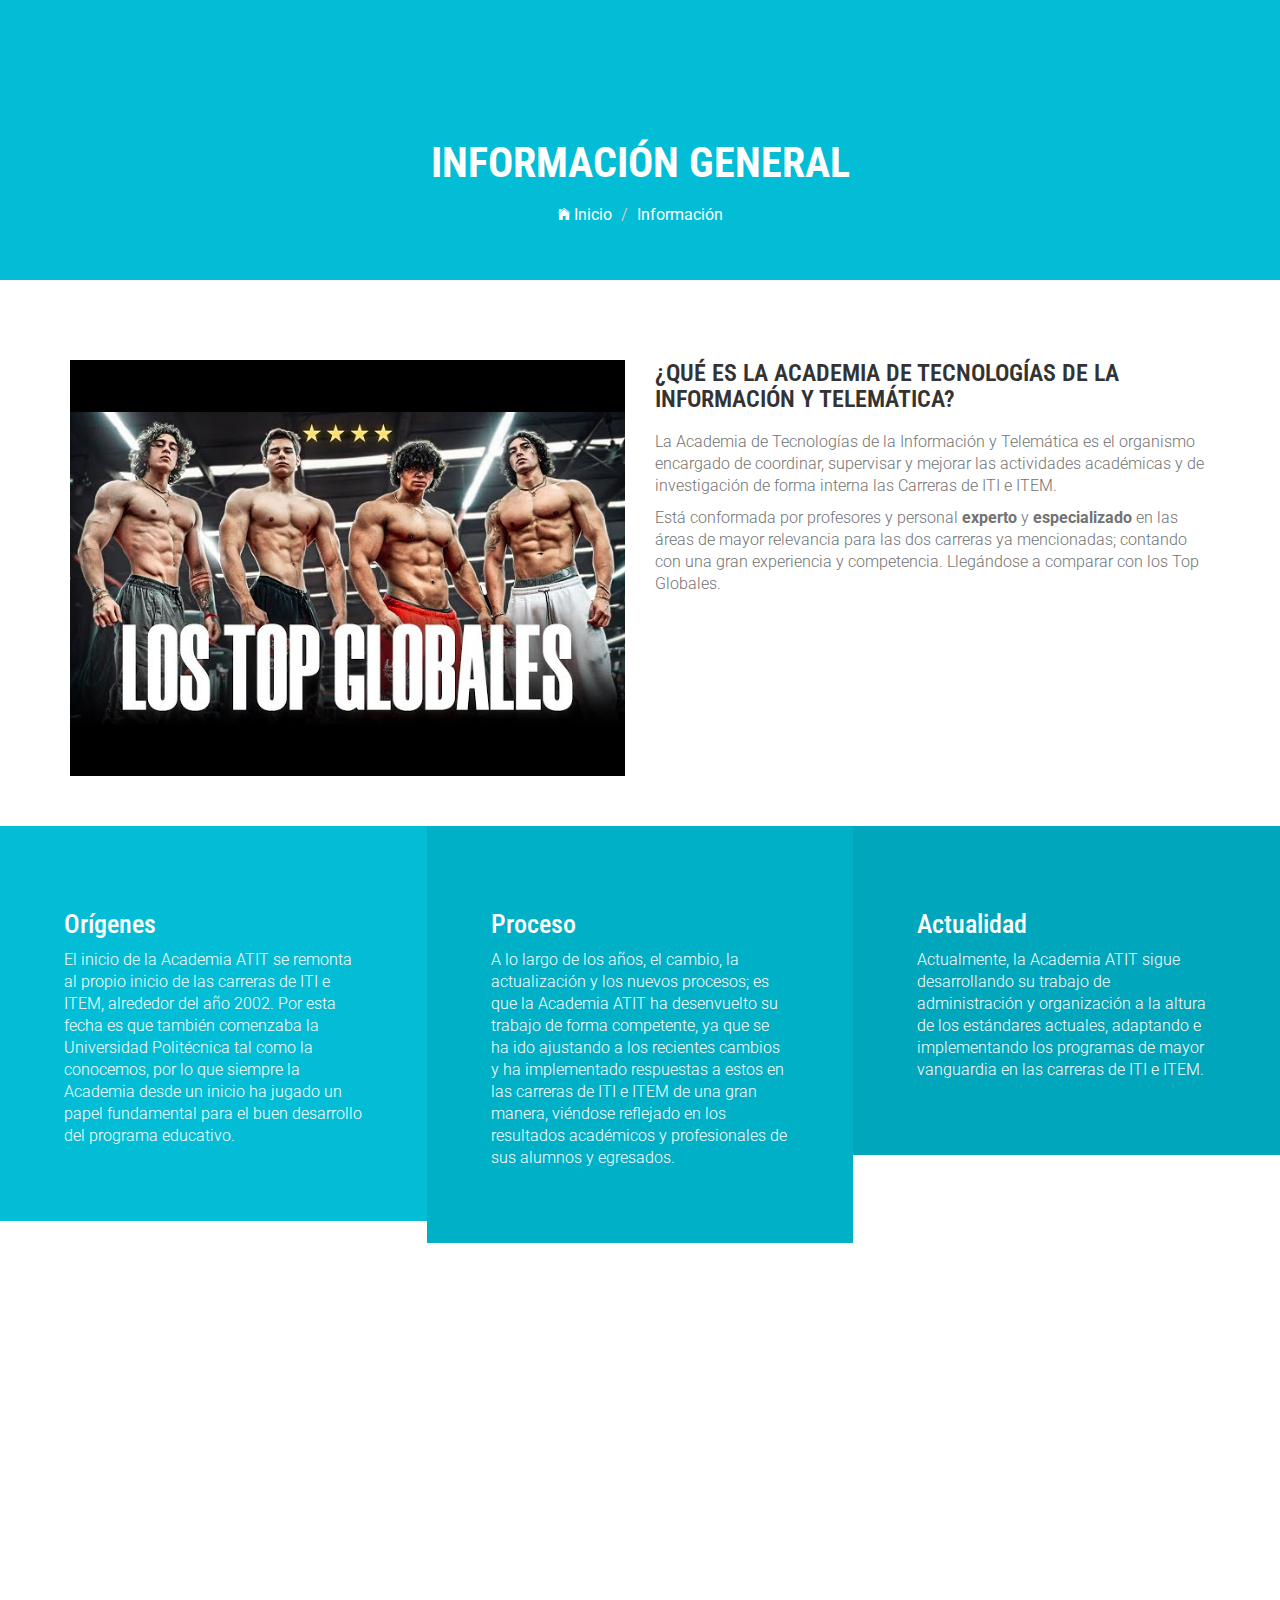
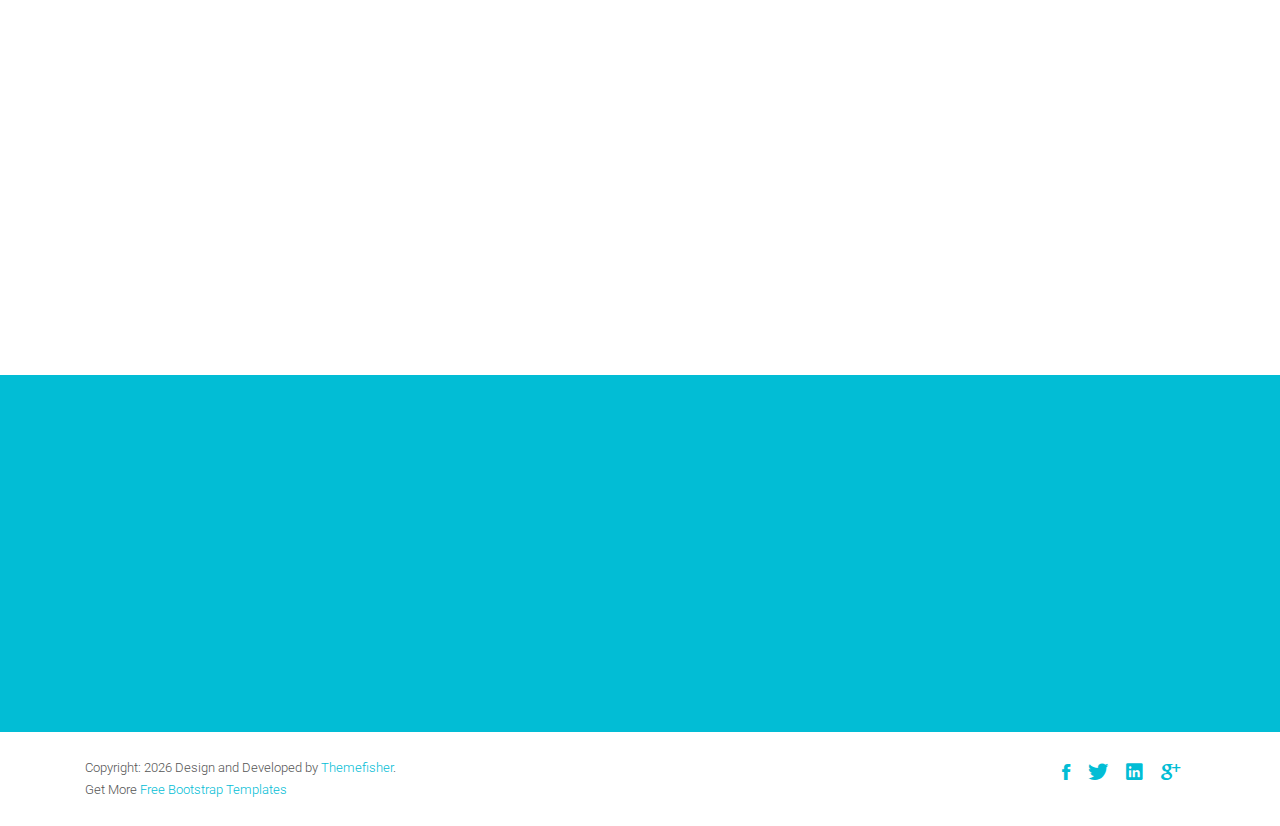
<file: informacion.html>
<!DOCTYPE html>
<html class="no-js">
    <head>
        <!-- Basic Page Needs
        ================================================== -->
        <meta charset="utf-8">
        <meta http-equiv="Content-Type" content="text/html; charset=utf-8">
        <link rel="icon" href="favicon.ico">
        <title>Información General</title>
        <meta name="description" content="">
        <meta name="keywords" content="">
        <meta name="author" content="">
        <!-- Mobile Specific Metas
        ================================================== -->
        <meta name="format-detection" content="telephone=no">
        <meta name="viewport" content="width=device-width, initial-scale=1">

        
        <!-- Template CSS Files
        ================================================== -->
        <!-- Twitter Bootstrs CSS -->
        <link rel="stylesheet" href="plugins/bootstrap/bootstrap.min.css">
        <!-- Ionicons Fonts Css -->
        <link rel="stylesheet" href="plugins/ionicons/ionicons.min.css">
        <!-- animate css -->
        <link rel="stylesheet" href="plugins/animate-css/animate.css">
        <!-- Hero area slider css-->
        <link rel="stylesheet" href="plugins/slider/slider.css">
        <!-- owl craousel css -->
        <link rel="stylesheet" href="plugins/owl-carousel/owl.carousel.css">
        <link rel="stylesheet" href="plugins/owl-carousel/owl.theme.css">
        <!-- Fancybox -->
        <link rel="stylesheet" href="plugins/facncybox/jquery.fancybox.css">
        <!-- template main css file -->
        <link rel="stylesheet" href="css/style.css">
    </head>
    <body>

        <!-- 
        ================================================== 
            Global Page Section Start
        ================================================== -->
        <section class="global-page-header">
            <div class="container">
                <div class="row">
                    <div class="col-md-12">
                        <div class="block">
                            <h2>Información General</h2>
                            <ol class="breadcrumb">
                                <li>
                                    <a href="index.html">
                                        <i class="ion-ios-home"></i>
                                        Inicio
                                    </a>
                                </li>
                                <li class="active">Información</li>
                            </ol>
                        </div>
                    </div>
                </div>
            </div>
        </section>


<!-- 
================================================== 
    Company Description Section Start
================================================== -->
<section class="company-description">
    <div class="container">
        <div class="row">
            <div class="col-md-6 wow fadeInLeft" data-wow-delay=".3s" >
                <img src="imagenes/topGlobales.jpg" alt="" class="img-responsive">
            </div>
            <div class="col-md-6">
                <div class="block">
                    <h3 class="subtitle wow fadeInUp" data-wow-delay=".3s" data-wow-duration="500ms">¿Qué es la Academia de Tecnologías de la Información y Telemática?</h3>
                    <p  class="wow fadeInUp" data-wow-delay=".5s" data-wow-duration="500ms">
                        La Academia de Tecnologías de la Información y Telemática es el organismo encargado de coordinar, supervisar y mejorar las actividades académicas y de investigación de forma interna las Carreras de ITI e ITEM.
                    </p>
                    <p  class="wow fadeInUp" data-wow-delay=".7s" data-wow-duration="500ms">
                        Está conformada por profesores y personal <b>experto</b> y <b>especializado</b> en las áreas de mayor relevancia para las dos carreras ya mencionadas; contando con una gran experiencia y competencia. Llegándose a comparar con los Top Globales.
                    </p>
                    
                </div>
            </div>
        </div>
    </div>
</section>


<!-- 
================================================== 
    Company Feature Section Start
================================================== -->
<section class="about-feature clearfix">
    <div class="container-fluid">
        <div class="row">
            <div class="block about-feature-1 wow fadeInDown" data-wow-duration="500ms" data-wow-delay=".3s">
                <h2>
                Orígenes
                </h2>
                <p>
                    El inicio de la Academia ATIT se remonta al propio inicio de las carreras de ITI e ITEM, alrededor del año 2002. Por esta fecha es que también comenzaba
                     la Universidad Politécnica tal como la conocemos, por lo que siempre la Academia desde un inicio ha jugado un papel fundamental para el buen desarrollo del programa educativo. 
                </p>
            </div>
            <div class="block about-feature-2 wow fadeInDown" data-wow-duration="500ms" data-wow-delay=".5s">
                <h2 class="item_title">
                Proceso
                </h2>
                <p>
                    A lo largo de los años, el cambio, la actualización y los nuevos procesos; es que la Academia ATIT ha desenvuelto su trabajo
                     de forma competente, ya que se ha ido ajustando a los recientes cambios y ha implementado respuestas a estos en las carreras de ITI e ITEM de una gran manera, 
                     viéndose reflejado en los resultados académicos y profesionales de sus alumnos y egresados.
                </p>
            </div>
            <div class="block about-feature-3 wow fadeInDown" data-wow-duration="500ms" data-wow-delay=".7s">
                <h2 class="item_title">
                Actualidad
                </h2>
                <p>
                    Actualmente, la Academia ATIT sigue desarrollando su trabajo de administración y organización a la altura de los estándares actuales, 
                    adaptando e implementando los programas de mayor vanguardia en las carreras de ITI e ITEM.
                </p>
            </div>
        </div>
    </div>
</section>

<!--
==================================================
Portfolio Section Start
================================================== -->
<section id="feature">
    <div class="container">
        <div class="section-heading">
            <h1 class="title wow fadeInDown" data-wow-delay=".3s">Estándares</h1>
            <p class="wow fadeInDown" data-wow-delay=".5s">
                Insertar texto.
            </p>
        </div>
        <div class="row">
            <div class="col-md-4 col-lg-4 col-xs-12">
                <div class="media wow fadeInUp animated" data-wow-duration="500ms" data-wow-delay="300ms">
                    <div class="media-left">
                        <div>
                            <img src="imagenes/conocimientoAct.png" alt="" style="height: 100px; width: 100px;">
                        </div>
                    </div>
                    <div class="media-body">
                        <h4 class="media-heading">Conocimiento actualizado</h4>
                        <p>Implementación y adaptación de tendencias.</p>
                    </div>
                </div>
            </div>
            <div class="col-md-4 col-lg-4 col-xs-12">
                <div class="media wow fadeInDown animated" data-wow-duration="500ms" data-wow-delay="600ms">
                    <div class="media-left">
                        <div>
                            <img src="imagenes/tecnologia.png" alt="" style="height: 100px; width: 100px;">
                        </div>
                    </div>
                    <div class="media-body">
                        <h4 class="media-heading">Uso de la Tecnología</h4>
                        <p>Uso de la gran variedad que aportan las tecnologías actuales. Versatilidad en sus usos.</p>
                    </div>
                </div>
            </div>
            <div class="col-md-4 col-lg-4 col-xs-12">
                <div class="media wow fadeInDown animated" data-wow-duration="500ms" data-wow-delay="900ms">
                    <div class="media-left">
                        <div>
                            <img src="imagenes/comunicacionTrabajo.png" alt="" style="height: 100px; width: 100px;">
                        </div>
                    </div>
                    <div class="media-body">
                        <h4 class="media-heading">Comunicación de trabajo</h4>
                        <p>Establecer un hábito y cultura de comunicación entre colaboradores. Importante en el mundo laboral.</p>
                    </div>
                </div>
            </div>
            <div class="col-md-4 col-lg-4 col-xs-12">
                <div class="media wow fadeInDown animated" data-wow-duration="500ms" data-wow-delay="1200ms">
                    <div class="media-left">
                        <div>
                            <img src="imagenes/recompensas.png" alt="" style="height: 100px; width: 100px;">
                        </div>
                    </div>
                    <div class="media-body">
                        <h4 class="media-heading">Recompensas estimulantes</h4>
                        <p>Reconocimiento y premiación a los mejores estudiantes. Apoyos económicos en certificaciones. Gratificación implícita en grandes trabajos y/o proyectos.</p>
                    </div>
                </div>
            </div>
            <div class="col-md-4 col-lg-4 col-xs-12">
                <div class="media wow fadeInDown animated" data-wow-duration="500ms" data-wow-delay="1500ms">
                    <div class="media-left">
                        <div>
                            <img src="imagenes/calidad.png" alt="" style="height: 100px; width: 100px;">
                        </div>
                    </div>
                    <div class="media-body">
                        <h4 class="media-heading">Enseñanza de calidad</h4>
                        <p>Profesores competentes, con certificaciones, maestrías, doctorados y una excelente forma de comunicar conocimiento.</p>
                    </div>
                </div>
            </div>
            <div class="col-md-4 col-lg-4 col-xs-12">
                <div class="media wow fadeInDown animated" data-wow-duration="500ms" data-wow-delay="1800ms">
                    <div class="media-left">
                        <div>
                            <img src="imagenes/infraestructura.png" alt="" style="height: 100px; width: 100px;">
                        </div>
                    </div>
                    <div class="media-body">
                        <h4 class="media-heading">Infraestructura</h4>
                        <p>Lugares y equipo destinados específicamente al correcto desarrollo de las actividades de las carreras de la Academia.</p>
                    </div>
                </div>
            </div>
        </div>
    </div>
</section> <!-- /#feature -->

            <!--
            ==================================================
            Call To Action Section Start
            ================================================== -->
            <section id="call-to-action">
                <div class="container">
                    <div class="row">
                        <div class="col-md-12">
                            <div class="block">
                                <h2 class="title wow fadeInDown" data-wow-delay=".3s" data-wow-duration="500ms">¿Te gusta lo que estas viendo?</h1>
                                <p class="wow fadeInDown" data-wow-delay=".5s" data-wow-duration="500ms">Encuentra más contenido como este en el siguiente enlace<br>que te llevará a encontrar más contenido de nuestra página.</p>
                                <a href="informacion.html" class="btn btn-default btn-contact wow fadeInDown" data-wow-delay=".7s" data-wow-duration="500ms">Encontrar más</a>
                            </div>
                        </div>
                        
                    </div>
                </div>
            </section>

            <!--
            ==================================================
            Footer Section Start
            ================================================== -->
            <footer id="footer">
                <div class="container">
                    <div class="col-md-8">
                        <p class="copyright">Copyright: <span><script>document.write(new Date().getFullYear())</script></span> Design and Developed by <a href="http://www.Themefisher.com" target="_blank">Themefisher</a>. <br> 
                            Get More 
                            <a href="https://themefisher.com/free-bootstrap-templates/" target="_blank">
                                Free Bootstrap Templates
                            </a>
                        </p>
                    </div>
                    <div class="col-md-4">
                        <!-- Social Media -->
                        <ul class="social">
                            <li>
                                <a href="http://wwww.fb.com/themefisher" class="Facebook">
                                    <i class="ion-social-facebook"></i>
                                </a>
                            </li>
                            <li>
                                <a href="http://wwww.twitter.com/themefisher" class="Twitter">
                                    <i class="ion-social-twitter"></i>
                                </a>
                            </li>
                            <li>
                                <a href="#" class="Linkedin">
                                    <i class="ion-social-linkedin"></i>
                                </a>
                            </li>
                            <li>
                                <a href="http://wwww.fb.com/themefisher" class="Google Plus">
                                    <i class="ion-social-googleplus"></i>
                                </a>
                            </li>
                        </ul>
                    </div>
                </div>
            </footer> <!-- /#footer -->

	<!-- Template Javascript Files
	================================================== -->
	<!-- jquery -->
	<script src="plugins/jQurey/jquery.min.js"></script>
	<!-- Form Validation -->
    <script src="plugins/form-validation/jquery.form.js"></script> 
    <script src="plugins/form-validation/jquery.validate.min.js"></script>
	<!-- owl carouserl js -->
	<script src="plugins/owl-carousel/owl.carousel.min.js"></script>
	<!-- bootstrap js -->
	<script src="plugins/bootstrap/bootstrap.min.js"></script>
	<!-- wow js -->
	<script src="plugins/wow-js/wow.min.js"></script>
	<!-- slider js -->
	<script src="plugins/slider/slider.js"></script>
	<!-- Fancybox -->
	<script src="plugins/facncybox/jquery.fancybox.js"></script>
	<!-- template main js -->
	<script src="js/main.js"></script>
 	</body>
</html>
</file>
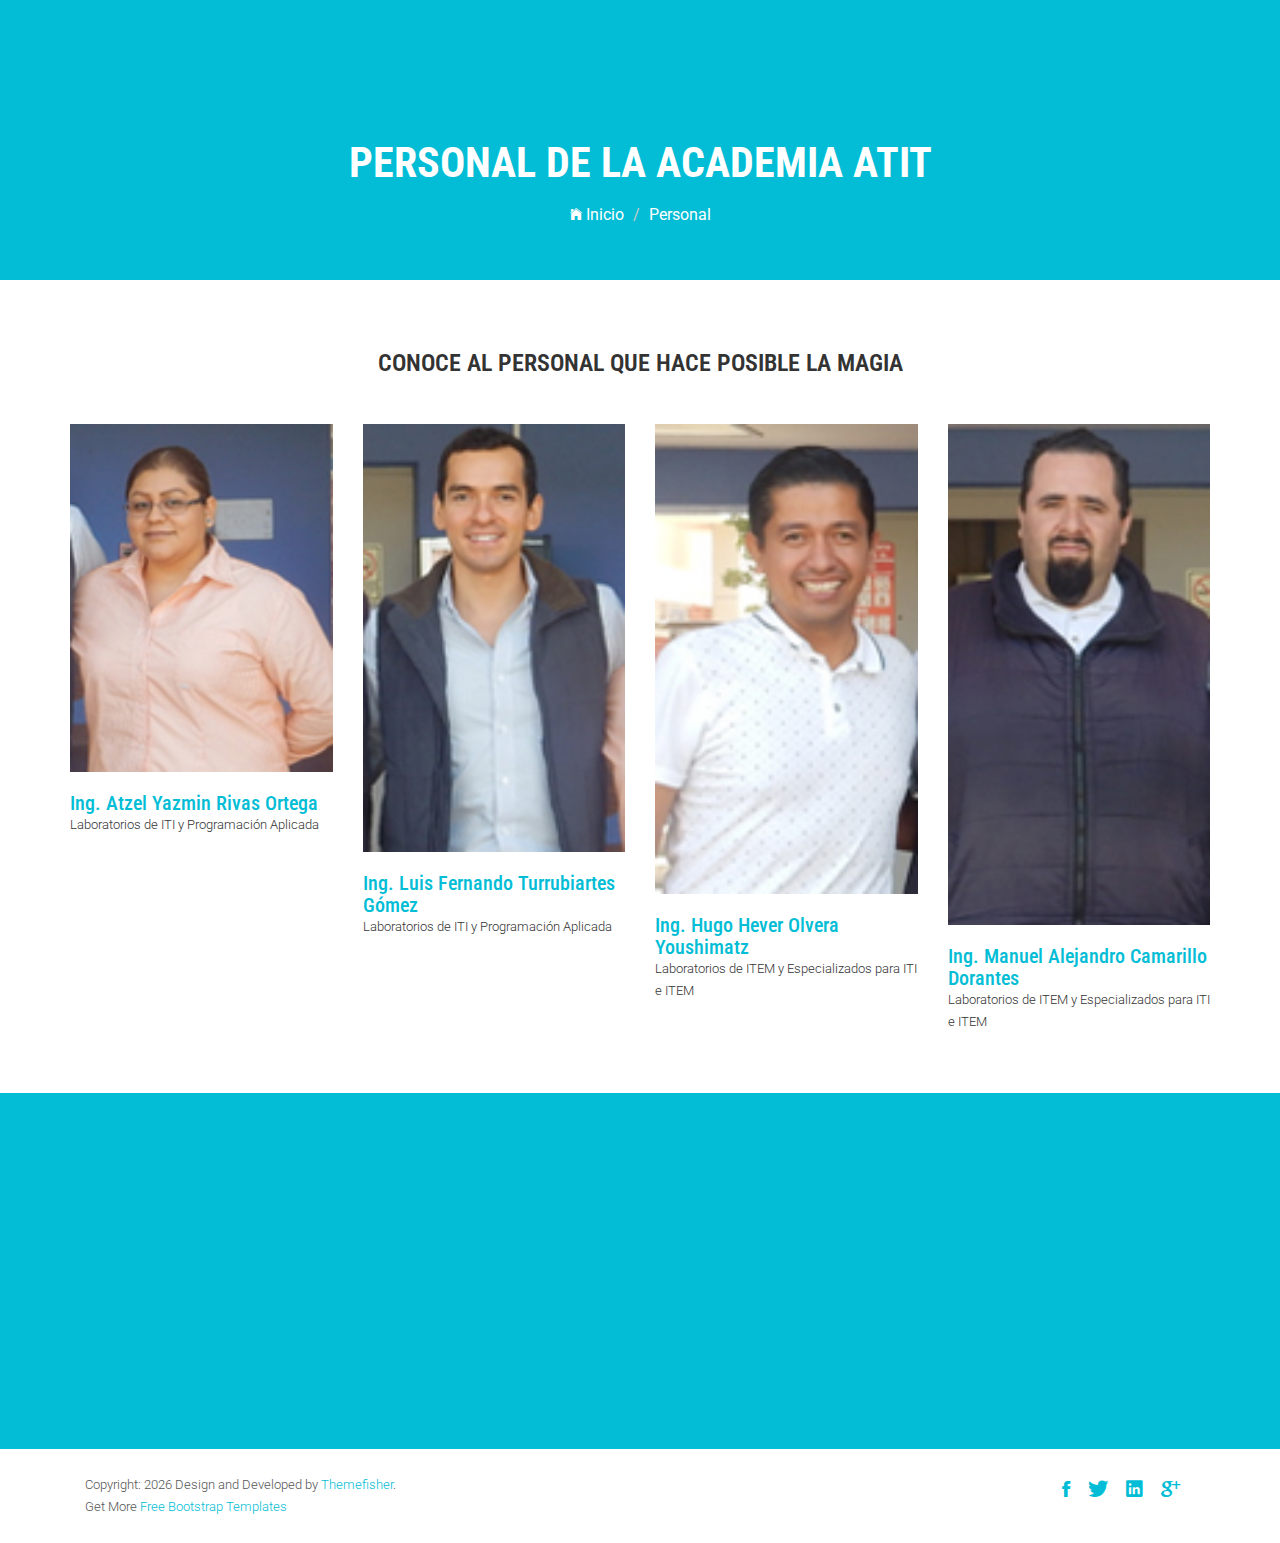
<file: personal.html>
<!DOCTYPE html>
<html class="no-js">
    <head>
        <!-- Basic Page Needs
        ================================================== -->
        <meta charset="utf-8">
        <meta http-equiv="Content-Type" content="text/html; charset=utf-8">
        <link rel="icon" href="favicon.ico">
        <title>Personal</title>
        <meta name="description" content="">
        <meta name="keywords" content="">
        <meta name="author" content="">
        <!-- Mobile Specific Metas
        ================================================== -->
        <meta name="format-detection" content="telephone=no">
        <meta name="viewport" content="width=device-width, initial-scale=1">

        
        <!-- Template CSS Files
        ================================================== -->
        <!-- Twitter Bootstrs CSS -->
        <link rel="stylesheet" href="plugins/bootstrap/bootstrap.min.css">
        <!-- Ionicons Fonts Css -->
        <link rel="stylesheet" href="plugins/ionicons/ionicons.min.css">
        <!-- animate css -->
        <link rel="stylesheet" href="plugins/animate-css/animate.css">
        <!-- Hero area slider css-->
        <link rel="stylesheet" href="plugins/slider/slider.css">
        <!-- owl craousel css -->
        <link rel="stylesheet" href="plugins/owl-carousel/owl.carousel.css">
        <link rel="stylesheet" href="plugins/owl-carousel/owl.theme.css">
        <!-- Fancybox -->
        <link rel="stylesheet" href="plugins/facncybox/jquery.fancybox.css">
        <!-- template main css file -->
        <link rel="stylesheet" href="css/style.css">
    </head>

    <body>

        <section class="global-page-header">
            <div class="container">
                <div class="row">
                    <div class="col-md-12">
                        <div class="block">
                            <h2>Personal de la Academia ATIT</h2>
                            <ol class="breadcrumb">
                                <li>
                                    <a href="index.html">
                                        <i class="ion-ios-home"></i>
                                        Inicio
                                    </a>
                                </li>
                                <li class="active">Personal</li>
                            </ol>
                        </div>
                    </div>
                </div>
            </div>
        </section>

        <section id="team">
            <div class="container">
                <div class="row">
                    <h2 class="subtitle text-center">Conoce al personal que hace posible la magia</h2>
                    <div class="col-md-3">
                        <div class="team-member wow fadeInLeft" data-wow-duration="500ms" data-wow-delay=".3s">
                            <div class="team-img">
                                <img src="imagenes/Atzel.png" class="team-pic" alt="">
                            </div>
                            <h3 class="team_name">Ing. Atzel Yazmin Rivas Ortega</h3>
                            <p class="team_designation">Laboratorios de ITI y Programación Aplicada</p>
                        </div>
                    </div>
                    <div class="col-md-3">
                        <div class="team-member wow fadeInLeft" data-wow-duration="500ms" data-wow-delay=".5s">
                            <div class="team-img">
                                <img src="imagenes/LuisFernando.png" class="team-pic" alt="">
                            </div>
                            <h3 class="team_name">Ing. Luis Fernando Turrubiartes Gómez</h3>
                            <p class="team_designation">Laboratorios de ITI y Programación Aplicada</p>
                        </div>
                    </div>
                    <div class="col-md-3">
                        <div class="team-member wow fadeInLeft" data-wow-duration="500ms" data-wow-delay=".7s">
                            <div class="team-img">
                                <img src="imagenes/Hugo.png" class="team-pic" alt="">
                            </div>
                            <h3 class="team_name">Ing.  Hugo Hever Olvera Youshimatz</h3>
                            <p class="team_designation">Laboratorios de ITEM y Especializados para ITI e ITEM</p>
                        </div>
                    </div>
                    <div class="col-md-3">
                        <div class="team-member wow fadeInLeft" data-wow-duration="500ms" data-wow-delay=".9s">
                            <div class="team-img">
                                <img src="imagenes/Manuel.png" class="team-pic" alt="">
                            </div>
                            <h3 class="team_name">Ing. Manuel Alejandro Camarillo Dorantes</h3>
                            <p class="team_designation">Laboratorios de ITEM y Especializados para ITI e ITEM</p>
                        </div>
                    </div>
                </div>
            </div>
        </section>

        <!--
            ==================================================
            Call To Action Section Start
            ================================================== -->
            <section id="call-to-action">
                <div class="container">
                    <div class="row">
                        <div class="col-md-12">
                            <div class="block">
                                <h2 class="title wow fadeInDown" data-wow-delay=".3s" data-wow-duration="500ms">¿Te gusta lo que estas viendo?</h1>
                                <p class="wow fadeInDown" data-wow-delay=".5s" data-wow-duration="500ms">Encuentra más contenido como este en el siguiente enlace<br>que te llevará a encontrar más contenido de nuestra página.</p>
                                <a href="informacion.html" class="btn btn-default btn-contact wow fadeInDown" data-wow-delay=".7s" data-wow-duration="500ms">Encontrar más</a>
                            </div>
                        </div>
                        
                    </div>
                </div>
            </section>

            <!--
            ==================================================
            Footer Section Start
            ================================================== -->
            <footer id="footer">
                <div class="container">
                    <div class="col-md-8">
                        <p class="copyright">Copyright: <span><script>document.write(new Date().getFullYear())</script></span> Design and Developed by <a href="http://www.Themefisher.com" target="_blank">Themefisher</a>. <br> 
                            Get More 
                            <a href="https://themefisher.com/free-bootstrap-templates/" target="_blank">
                                Free Bootstrap Templates
                            </a>
                        </p>
                    </div>
                    <div class="col-md-4">
                        <!-- Social Media -->
                        <ul class="social">
                            <li>
                                <a href="http://wwww.fb.com/themefisher" class="Facebook">
                                    <i class="ion-social-facebook"></i>
                                </a>
                            </li>
                            <li>
                                <a href="http://wwww.twitter.com/themefisher" class="Twitter">
                                    <i class="ion-social-twitter"></i>
                                </a>
                            </li>
                            <li>
                                <a href="#" class="Linkedin">
                                    <i class="ion-social-linkedin"></i>
                                </a>
                            </li>
                            <li>
                                <a href="http://wwww.fb.com/themefisher" class="Google Plus">
                                    <i class="ion-social-googleplus"></i>
                                </a>
                            </li>
                        </ul>
                    </div>
                </div>
            </footer> <!-- /#footer -->

	<!-- Template Javascript Files
	================================================== -->
	<!-- jquery -->
	<script src="plugins/jQurey/jquery.min.js"></script>
	<!-- Form Validation -->
    <script src="plugins/form-validation/jquery.form.js"></script> 
    <script src="plugins/form-validation/jquery.validate.min.js"></script>
	<!-- owl carouserl js -->
	<script src="plugins/owl-carousel/owl.carousel.min.js"></script>
	<!-- bootstrap js -->
	<script src="plugins/bootstrap/bootstrap.min.js"></script>
	<!-- wow js -->
	<script src="plugins/wow-js/wow.min.js"></script>
	<!-- slider js -->
	<script src="plugins/slider/slider.js"></script>
	<!-- Fancybox -->
	<script src="plugins/facncybox/jquery.fancybox.js"></script>
	<!-- template main js -->
	<script src="js/main.js"></script>
 	</body>
</html>
</file>
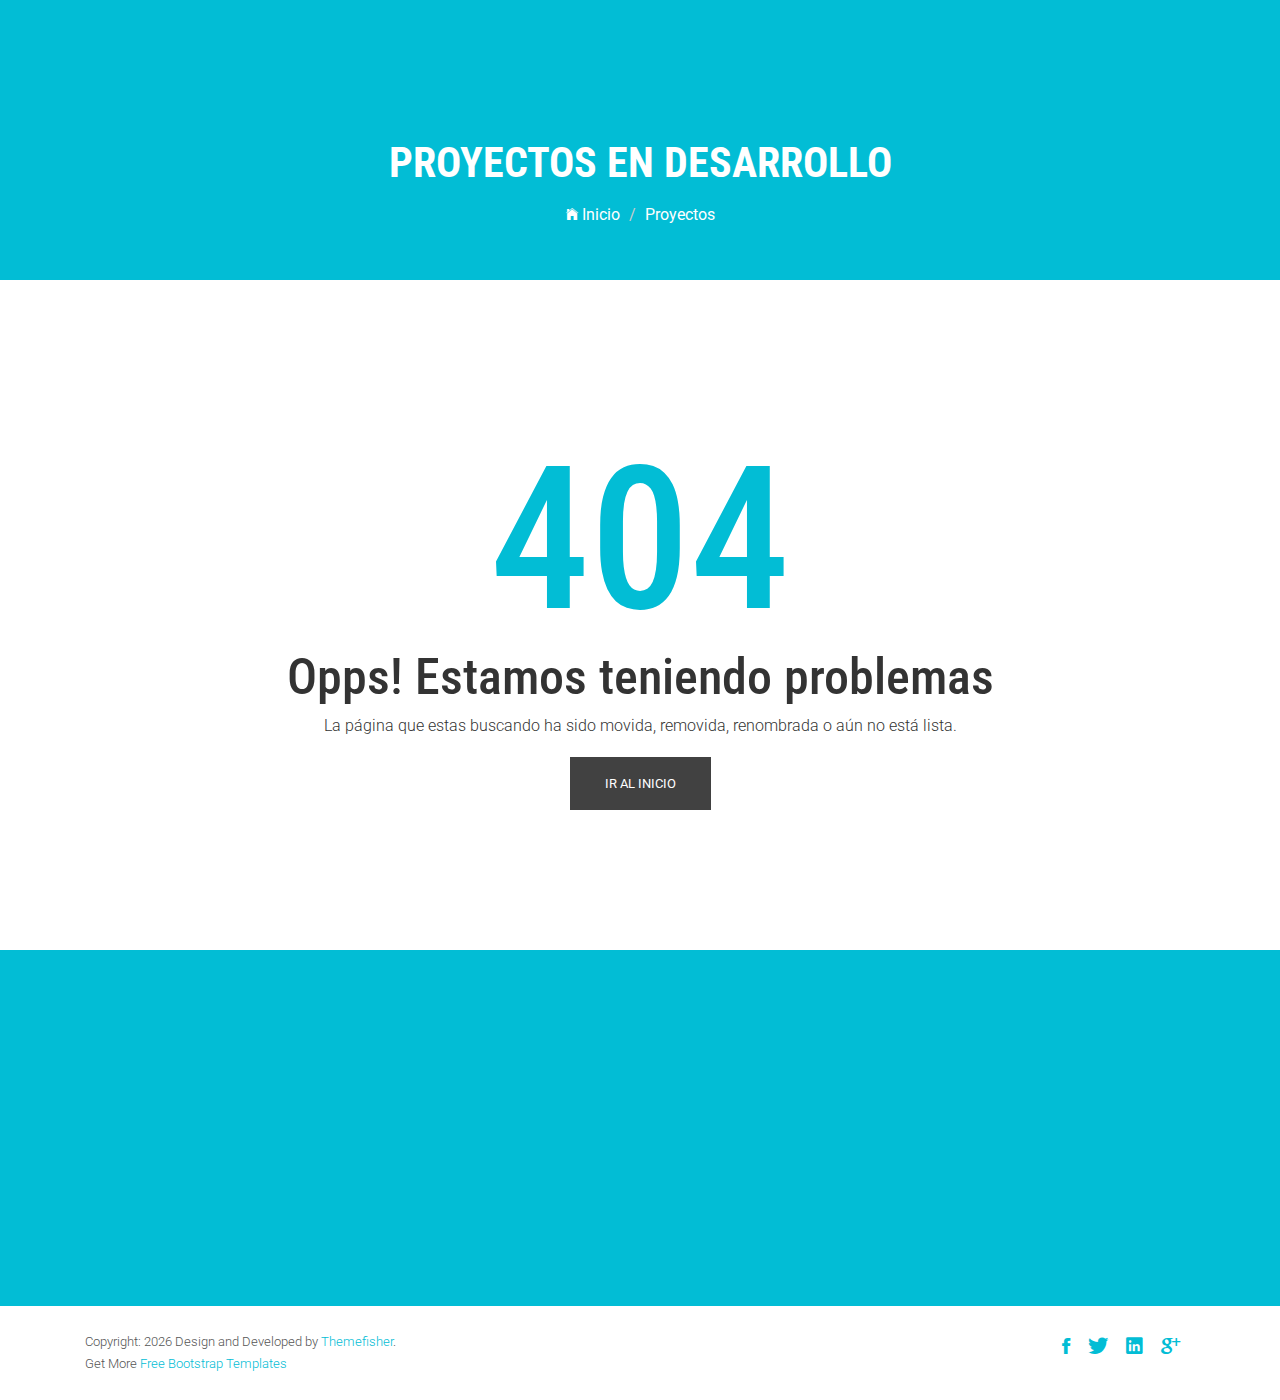
<file: proyectos.html>
<!DOCTYPE html>
<html class="no-js">
    <head>
        <!-- Basic Page Needs
        ================================================== -->
        <meta charset="utf-8">
        <meta http-equiv="Content-Type" content="text/html; charset=utf-8">
        <link rel="icon" href="favicon.ico">
        <title>Timer Agency Template</title>
        <meta name="description" content="">
        <meta name="keywords" content="">
        <meta name="author" content="">
        <!-- Mobile Specific Metas
        ================================================== -->
        <meta name="format-detection" content="telephone=no">
        <meta name="viewport" content="width=device-width, initial-scale=1">

        
        <!-- Template CSS Files
        ================================================== -->
        <!-- Twitter Bootstrs CSS -->
        <link rel="stylesheet" href="plugins/bootstrap/bootstrap.min.css">
        <!-- Ionicons Fonts Css -->
        <link rel="stylesheet" href="plugins/ionicons/ionicons.min.css">
        <!-- animate css -->
        <link rel="stylesheet" href="plugins/animate-css/animate.css">
        <!-- Hero area slider css-->
        <link rel="stylesheet" href="plugins/slider/slider.css">
        <!-- owl craousel css -->
        <link rel="stylesheet" href="plugins/owl-carousel/owl.carousel.css">
        <link rel="stylesheet" href="plugins/owl-carousel/owl.theme.css">
        <!-- Fancybox -->
        <link rel="stylesheet" href="plugins/facncybox/jquery.fancybox.css">
        <!-- template main css file -->
        <link rel="stylesheet" href="css/style.css">
    </head>

    <body>

        <section class="global-page-header">
            <div class="container">
                <div class="row">
                    <div class="col-md-12">
                        <div class="block">
                            <h2>Proyectos en desarrollo</h2>
                            <ol class="breadcrumb">
                                <li>
                                    <a href="index.html">
                                        <i class="ion-ios-home"></i>
                                        Inicio
                                    </a>
                                </li>
                                <li class="active">Proyectos</li>
                            </ol>
                        </div>
                    </div>
                </div>
            </div>
        </section>

<!--=================================
=            404 Section            =
==================================-->
<section class="moduler wrapper_404">
    <div class="container">
        <div class="row">
            <div class="col-md-12">
                <div class="text-center">
                    <h1 class="wow fadeInUp animated cd-headline slide" data-wow-delay=".4s" >404</h1>
                    <h2 class="wow fadeInUp animated" data-wow-delay=".6s">Opps! Estamos teniendo problemas</h2>
                    <p class="wow fadeInUp animated" data-wow-delay=".9s">La página que estas buscando ha sido movida, removida, renombrada o aún no está lista.</p>
                    <a href="index.html" class="btn btn-dafault btn-home wow fadeInUp animated" data-wow-delay="1.1s">Ir al Inicio</a>
                    
                </div>
            </div>
        </div>
    </div>
</section>

            <!--
            ==================================================
            Call To Action Section Start
            ================================================== -->
            <section id="call-to-action">
                <div class="container">
                    <div class="row">
                        <div class="col-md-12">
                            <div class="block">
                                <h2 class="title wow fadeInDown" data-wow-delay=".3s" data-wow-duration="500ms">¿Te gusta lo que estas viendo?</h1>
                                <p class="wow fadeInDown" data-wow-delay=".5s" data-wow-duration="500ms">Encuentra más contenido como este en el siguiente enlace<br>que te llevará a encontrar más contenido de nuestra página.</p>
                                <a href="informacion.html" class="btn btn-default btn-contact wow fadeInDown" data-wow-delay=".7s" data-wow-duration="500ms">Encontrar más</a>
                            </div>
                        </div>
                        
                    </div>
                </div>
            </section>

            <!--
            ==================================================
            Footer Section Start
            ================================================== -->
            <footer id="footer">
                <div class="container">
                    <div class="col-md-8">
                        <p class="copyright">Copyright: <span><script>document.write(new Date().getFullYear())</script></span> Design and Developed by <a href="http://www.Themefisher.com" target="_blank">Themefisher</a>. <br> 
                            Get More 
                            <a href="https://themefisher.com/free-bootstrap-templates/" target="_blank">
                                Free Bootstrap Templates
                            </a>
                        </p>
                    </div>
                    <div class="col-md-4">
                        <!-- Social Media -->
                        <ul class="social">
                            <li>
                                <a href="http://wwww.fb.com/themefisher" class="Facebook">
                                    <i class="ion-social-facebook"></i>
                                </a>
                            </li>
                            <li>
                                <a href="http://wwww.twitter.com/themefisher" class="Twitter">
                                    <i class="ion-social-twitter"></i>
                                </a>
                            </li>
                            <li>
                                <a href="#" class="Linkedin">
                                    <i class="ion-social-linkedin"></i>
                                </a>
                            </li>
                            <li>
                                <a href="http://wwww.fb.com/themefisher" class="Google Plus">
                                    <i class="ion-social-googleplus"></i>
                                </a>
                            </li>
                        </ul>
                    </div>
                </div>
            </footer> <!-- /#footer -->

	<!-- Template Javascript Files
	================================================== -->
	<!-- jquery -->
	<script src="plugins/jQurey/jquery.min.js"></script>
	<!-- Form Validation -->
    <script src="plugins/form-validation/jquery.form.js"></script> 
    <script src="plugins/form-validation/jquery.validate.min.js"></script>
	<!-- owl carouserl js -->
	<script src="plugins/owl-carousel/owl.carousel.min.js"></script>
	<!-- bootstrap js -->
	<script src="plugins/bootstrap/bootstrap.min.js"></script>
	<!-- wow js -->
	<script src="plugins/wow-js/wow.min.js"></script>
	<!-- slider js -->
	<script src="plugins/slider/slider.js"></script>
	<!-- Fancybox -->
	<script src="plugins/facncybox/jquery.fancybox.js"></script>
	<!-- template main js -->
	<script src="js/main.js"></script>
 	</body>
</html>
</file>
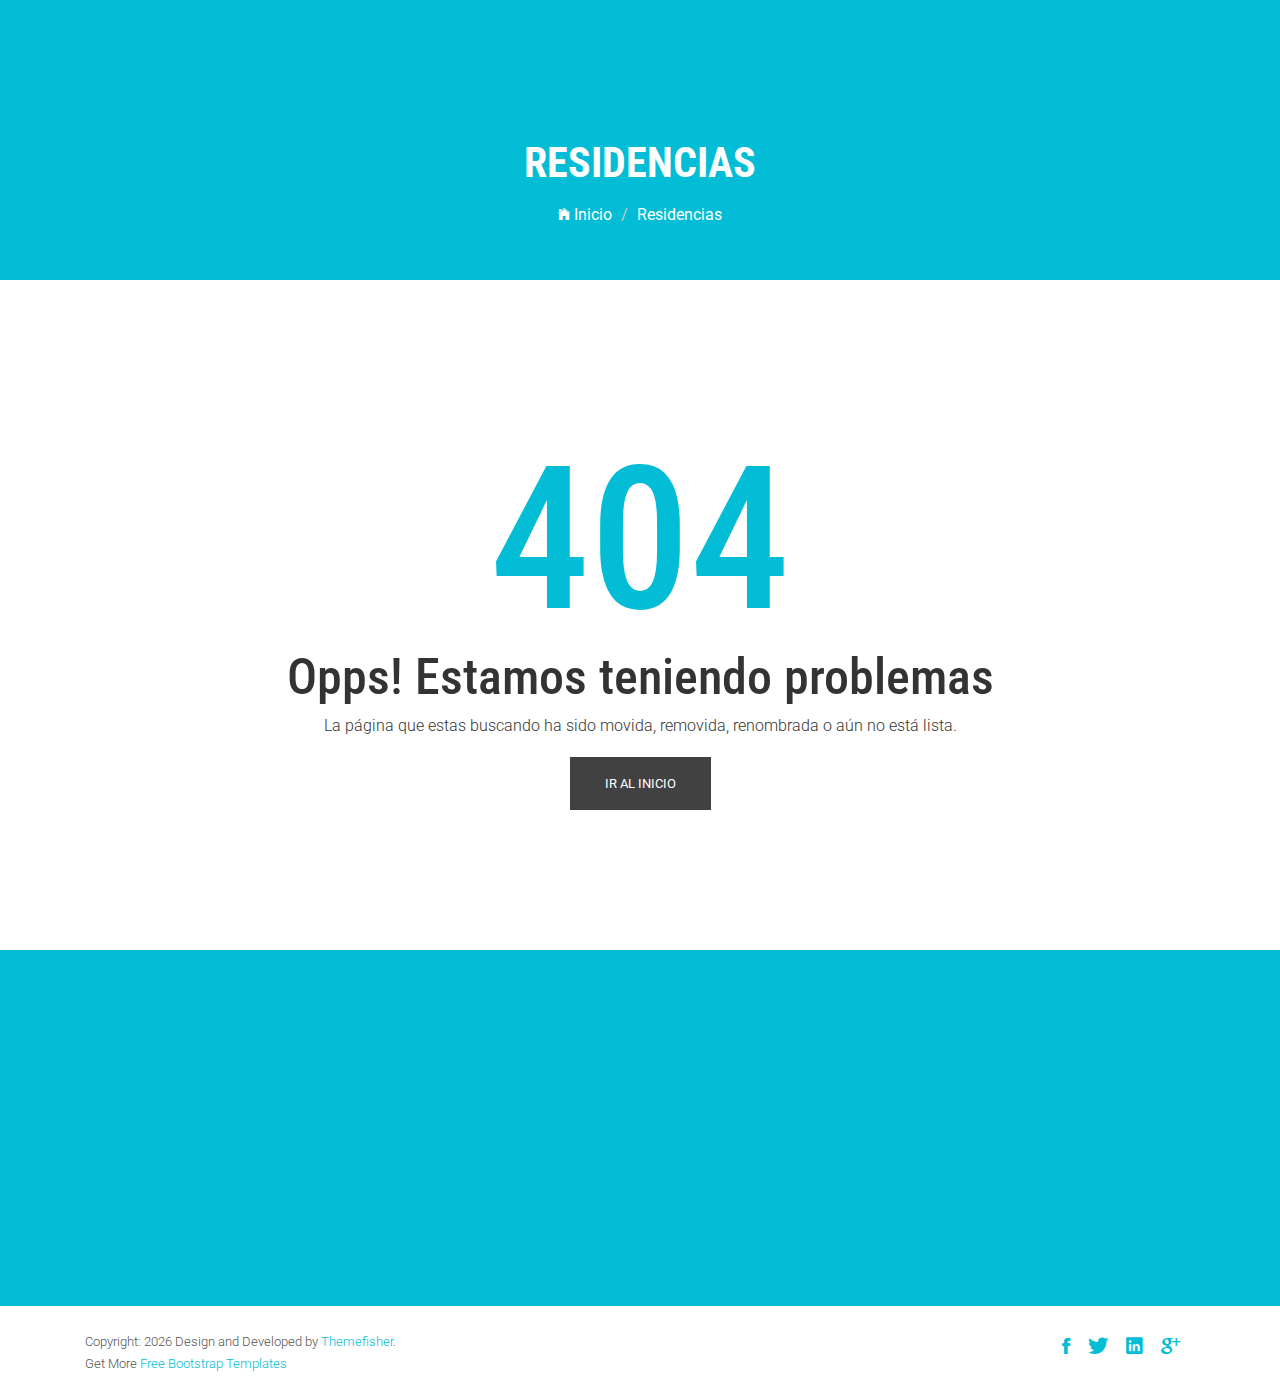
<file: residencias.html>
<!DOCTYPE html>
<html class="no-js">
    <head>
        <!-- Basic Page Needs
        ================================================== -->
        <meta charset="utf-8">
        <meta http-equiv="Content-Type" content="text/html; charset=utf-8">
        <link rel="icon" href="favicon.ico">
        <title>Timer Agency Template</title>
        <meta name="description" content="">
        <meta name="keywords" content="">
        <meta name="author" content="">
        <!-- Mobile Specific Metas
        ================================================== -->
        <meta name="format-detection" content="telephone=no">
        <meta name="viewport" content="width=device-width, initial-scale=1">

        
        <!-- Template CSS Files
        ================================================== -->
        <!-- Twitter Bootstrs CSS -->
        <link rel="stylesheet" href="plugins/bootstrap/bootstrap.min.css">
        <!-- Ionicons Fonts Css -->
        <link rel="stylesheet" href="plugins/ionicons/ionicons.min.css">
        <!-- animate css -->
        <link rel="stylesheet" href="plugins/animate-css/animate.css">
        <!-- Hero area slider css-->
        <link rel="stylesheet" href="plugins/slider/slider.css">
        <!-- owl craousel css -->
        <link rel="stylesheet" href="plugins/owl-carousel/owl.carousel.css">
        <link rel="stylesheet" href="plugins/owl-carousel/owl.theme.css">
        <!-- Fancybox -->
        <link rel="stylesheet" href="plugins/facncybox/jquery.fancybox.css">
        <!-- template main css file -->
        <link rel="stylesheet" href="css/style.css">
    </head>

    <body>

        <section class="global-page-header">
            <div class="container">
                <div class="row">
                    <div class="col-md-12">
                        <div class="block">
                            <h2>Residencias</h2>
                            <ol class="breadcrumb">
                                <li>
                                    <a href="index.html">
                                        <i class="ion-ios-home"></i>
                                        Inicio
                                    </a>
                                </li>
                                <li class="active">Residencias</li>
                            </ol>
                        </div>
                    </div>
                </div>
            </div>
        </section>

<!--=================================
=            404 Section            =
==================================-->
<section class="moduler wrapper_404">
    <div class="container">
        <div class="row">
            <div class="col-md-12">
                <div class="text-center">
                    <h1 class="wow fadeInUp animated cd-headline slide" data-wow-delay=".4s" >404</h1>
                    <h2 class="wow fadeInUp animated" data-wow-delay=".6s">Opps! Estamos teniendo problemas</h2>
                    <p class="wow fadeInUp animated" data-wow-delay=".9s">La página que estas buscando ha sido movida, removida, renombrada o aún no está lista.</p>
                    <a href="index.html" class="btn btn-dafault btn-home wow fadeInUp animated" data-wow-delay="1.1s">Ir al Inicio</a>
                    
                </div>
            </div>
        </div>
    </div>
</section>

        <!--
            ==================================================
            Call To Action Section Start
            ================================================== -->
            <section id="call-to-action">
                <div class="container">
                    <div class="row">
                        <div class="col-md-12">
                            <div class="block">
                                <h2 class="title wow fadeInDown" data-wow-delay=".3s" data-wow-duration="500ms">¿Te gusta lo que estas viendo?</h1>
                                <p class="wow fadeInDown" data-wow-delay=".5s" data-wow-duration="500ms">Encuentra más contenido como este en el siguiente enlace<br>que te llevará a encontrar más contenido de nuestra página.</p>
                                <a href="informacion.html" class="btn btn-default btn-contact wow fadeInDown" data-wow-delay=".7s" data-wow-duration="500ms">Encontrar más</a>
                            </div>
                        </div>
                        
                    </div>
                </div>
            </section>

            <!--
            ==================================================
            Footer Section Start
            ================================================== -->
            <footer id="footer">
                <div class="container">
                    <div class="col-md-8">
                        <p class="copyright">Copyright: <span><script>document.write(new Date().getFullYear())</script></span> Design and Developed by <a href="http://www.Themefisher.com" target="_blank">Themefisher</a>. <br> 
                            Get More 
                            <a href="https://themefisher.com/free-bootstrap-templates/" target="_blank">
                                Free Bootstrap Templates
                            </a>
                        </p>
                    </div>
                    <div class="col-md-4">
                        <!-- Social Media -->
                        <ul class="social">
                            <li>
                                <a href="http://wwww.fb.com/themefisher" class="Facebook">
                                    <i class="ion-social-facebook"></i>
                                </a>
                            </li>
                            <li>
                                <a href="http://wwww.twitter.com/themefisher" class="Twitter">
                                    <i class="ion-social-twitter"></i>
                                </a>
                            </li>
                            <li>
                                <a href="#" class="Linkedin">
                                    <i class="ion-social-linkedin"></i>
                                </a>
                            </li>
                            <li>
                                <a href="http://wwww.fb.com/themefisher" class="Google Plus">
                                    <i class="ion-social-googleplus"></i>
                                </a>
                            </li>
                        </ul>
                    </div>
                </div>
            </footer> <!-- /#footer -->

	<!-- Template Javascript Files
	================================================== -->
	<!-- jquery -->
	<script src="plugins/jQurey/jquery.min.js"></script>
	<!-- Form Validation -->
    <script src="plugins/form-validation/jquery.form.js"></script> 
    <script src="plugins/form-validation/jquery.validate.min.js"></script>
	<!-- owl carouserl js -->
	<script src="plugins/owl-carousel/owl.carousel.min.js"></script>
	<!-- bootstrap js -->
	<script src="plugins/bootstrap/bootstrap.min.js"></script>
	<!-- wow js -->
	<script src="plugins/wow-js/wow.min.js"></script>
	<!-- slider js -->
	<script src="plugins/slider/slider.js"></script>
	<!-- Fancybox -->
	<script src="plugins/facncybox/jquery.fancybox.js"></script>
	<!-- template main js -->
	<script src="js/main.js"></script>
 	</body>
</html>
</file>
<file: plugins/slider/slider.css>
/* -------------------------------- 

Primary style

-------------------------------- */


.cd-words-wrapper {
  display: inline-block;
  position: relative;
  text-align: left;
}
.cd-words-wrapper b {
  display: inline-block;
  position: absolute;
  white-space: nowrap;
  left: 0;
  top: 0;
}
.cd-words-wrapper b.is-visible {
  position: relative;
}
.no-js .cd-words-wrapper b {
  opacity: 0;
}
.no-js .cd-words-wrapper b.is-visible {
  opacity: 1;
}


xslide 

-------------------------------- */
.cd-headline.slide span {
  display: inline-block;
  padding: .2em 0;
}
.cd-headline.slide .cd-words-wrapper {
  overflow: hidden;
  vertical-align: top;
  width: auto!important;
}
.cd-headline.slide b {
  opacity: 0;
  top: .2em;
}
.cd-headline.slide b.is-visible {
  top: 0;
  opacity: 1;
  -webkit-animation: slide-in 0.6s;
  -moz-animation: slide-in 0.6s;
  animation: slide-in 0.6s;
}
.cd-headline.slide b.is-hidden {
  -webkit-animation: slide-out 0.6s;
  -moz-animation: slide-out 0.6s;
  animation: slide-out 0.6s;
}

@-webkit-keyframes slide-in {
  0% {
    opacity: 0;
    -webkit-transform: translateY(-100%);
  }
  60% {
    opacity: 1;
    -webkit-transform: translateY(20%);
  }
  100% {
    opacity: 1;
    -webkit-transform: translateY(0);
  }
}
@-moz-keyframes slide-in {
  0% {
    opacity: 0;
    -moz-transform: translateY(-100%);
  }
  60% {
    opacity: 1;
    -moz-transform: translateY(20%);
  }
  100% {
    opacity: 1;
    -moz-transform: translateY(0);
  }
}
@keyframes slide-in {
  0% {
    opacity: 0;
    -webkit-transform: translateY(-100%);
    -moz-transform: translateY(-100%);
    -ms-transform: translateY(-100%);
    -o-transform: translateY(-100%);
    transform: translateY(-100%);
  }
  60% {
    opacity: 1;
    -webkit-transform: translateY(20%);
    -moz-transform: translateY(20%);
    -ms-transform: translateY(20%);
    -o-transform: translateY(20%);
    transform: translateY(20%);
  }
  100% {
    opacity: 1;
    -webkit-transform: translateY(0);
    -moz-transform: translateY(0);
    -ms-transform: translateY(0);
    -o-transform: translateY(0);
    transform: translateY(0);
  }
}
@-webkit-keyframes slide-out {
  0% {
    opacity: 1;
    -webkit-transform: translateY(0);
  }
  60% {
    opacity: 0;
    -webkit-transform: translateY(120%);
  }
  100% {
    opacity: 0;
    -webkit-transform: translateY(100%);
  }
}
@-moz-keyframes slide-out {
  0% {
    opacity: 1;
    -moz-transform: translateY(0);
  }
  60% {
    opacity: 0;
    -moz-transform: translateY(120%);
  }
  100% {
    opacity: 0;
    -moz-transform: translateY(100%);
  }
}
@keyframes slide-out {
  0% {
    opacity: 1;
    -webkit-transform: translateY(0);
    -moz-transform: translateY(0);
    -ms-transform: translateY(0);
    -o-transform: translateY(0);
    transform: translateY(0);
  }
  60% {
    opacity: 0;
    -webkit-transform: translateY(120%);
    -moz-transform: translateY(120%);
    -ms-transform: translateY(120%);
    -o-transform: translateY(120%);
    transform: translateY(120%);
  }
  100% {
    opacity: 0;
    -webkit-transform: translateY(100%);
    -moz-transform: translateY(100%);
    -ms-transform: translateY(100%);
    -o-transform: translateY(100%);
    transform: translateY(100%);
  }
}
/* --------------------------------
</file>
<file: css/style.css>
@import url(http://fonts.googleapis.com/css?family=Roboto:400,300,100,500,700);
@import url(http://fonts.googleapis.com/css?family=Roboto+Condensed:400,300,700);
@import url(http://fonts.googleapis.com/css?family=Glegoo);
body {
  font-family: "Roboto", sans-serif;
}

h1, h2, h3, h4, h5, h6 {
  font-family: "Roboto Condensed", sans-serif;
}

h2 {
  font-size: 26px;
}

p {
  font-family: "Roboto", sans-serif;
  line-height: 22px;
  font-size: 16px;
  font-weight: 300;
}

body {
  background: #ffffff;
}

ul {
  padding-left: 0;
}

ul li {
  list-style: none;
}

a:hover {
  text-decoration: none;
}

.section-heading {
  text-align: center;
  margin-bottom: 65px;
}

.section-heading p {
  font-size: 14px;
  font-weight: 300;
  color: #727272;
  line-height: 20px;
}

.title {
  font-size: 30px;
  line-height: 1.1;
  font-weight: 300;
  color: #333;
  text-transform: uppercase;
  margin-bottom: 20px;
}

.subtitle {
  font-size: 24px;
  font-weight: 600;
  margin-bottom: 18px;
  text-transform: uppercase;
}

.subtitle-des {
  color: #727272;
  font-size: 14px;
  margin-bottom: 35px;
  font-weight: 300;
}

.pages {
  padding: 80px 0 40px;
}

.moduler {
  padding: 140px 0;
}

.social-share li {
  display: inline-block;
  margin: 3px 1px;
}

.social-share a {
  font-size: 20px;
  color: #fff;
  background: #02bdd5;
  padding: 4px 10px;
  display: inline-block;
}

.fancybox-close {
  background: url("../images/icons/close.png") no-repeat scroll 0 0 transparent;
  height: 50px;
  right: 0;
  top: 0;
  width: 50px;
}

.fancybox-next span {
  background: url("../images/icons/right.png") no-repeat scroll center center #009ee3;
  height: 50px;
  width: 50px;
  right: 0;
}

.fancybox-prev span {
  background: url("../images/icons/left.png") no-repeat scroll center center #009ee3;
  height: 50px;
  width: 50px;
  left: 0;
}

.fancybox-title {
  padding: 15px 8px;
}

.fancybox-title h3 {
  font-size: 15px;
  margin: 0;
}

.global-page-header {
  background-attachment: fixed;
  background-size: cover;
  padding: 120px 0 25px 0;
  position: relative;
  background: #02bdd5;
  color: #fff;
}

.global-page-header h2 {
  font-size: 42px;
  font-weight: bold;
  color: #fff;
  text-transform: uppercase;
}

.global-page-header .breadcrumb {
  background: none;
  font-size: 16px;
  padding: 8px  0;
}

.global-page-header .breadcrumb .active, .global-page-header .breadcrumb li a {
  color: #fff;
}

.global-page-header .block {
  position: relative;
  z-index: 99;
  text-align: center;
}

.works-fit {
  padding: 40px 0;
}

.works-fit figure .buttons {
  left: 14%;
}

.company-description {
  margin-top: 80px;
}

.company-description .block h3 {
  margin-top: 0;
}

.company-description .block p {
  color: #727272;
}

/*=== MEDIA QUERY ===*/
.navbar-default .navbar-nav li a:hover {
  color: #02bdd5;
}

.navbar.navbar-default {
  border: 0;
  border-radius: 0;
  margin-bottom: 0;
}

.navbar.navbar-default .navbar-toggle {
  margin-top: 32px;
}

.navbar-header .navbar-brand {
  padding: 5px 0;
}

.navbar-header .navbar-brand a {
  height: auto;
  display: inline-block;
  margin-top: 8px;
}

.navbar-inverse .navbar-toggle {
  background: #444;
}

.navbar-inverse .navbar-toggle:focus {
  background: #444;
}

#top-bar {
  background: #fff;
  color: #fff;
  transition: all 0.2s ease-out 0s;
  padding: 15px 0;
  box-shadow: 0 0 3px 0 rgba(0, 0, 0, 0.1);
  border-bottom: 1px solid #dedede;
}

#top-bar .navbar-nav li a:hover {
  background: transparent;
}

#top-bar.animated-header {
  padding: 20px 0;
  background: #fff;
  box-shadow: none;
}

#top-bar .main-menu li {
  position: relative;
}

#top-bar .main-menu li a {
  color: #444;
  font-size: 14px;
  font-weight: 500;
  border-bottom: 2px solid transparent;
  transition: .3s all;
  text-transform: uppercase;
}

#top-bar .main-menu li a:hover {
  color: #02bdd5;
}

.navbar-custom .nav li a {
  position: relative;
  color: #222222;
}

.navbar-right .dropdown-menu {
  right: auto;
  left: 0;
}

.navbar-custom .dropdown-menu {
  position: absolute;
  display: block;
  visibility: hidden;
  opacity: 0;
}

.navbar-toggle {
  background: #222222;
}

.navbar-toggle .icon-bar {
  background: #fff;
}

.dropdown-menu ul {
  list-style: none;
  padding: 15px;
  margin-left: auto;
  margin-right: auto;
  margin-bottom: 0;
  margin-top: -5px;
  background: #fff;
  background-color: rgba(0, 0, 0, 0.95);
  box-shadow: 0 2px 0.09px rgba(0, 0, 0, 0.15);
}

.nav .open a {
  background-color: transparent;
}

.nav .open a:focus {
  background-color: transparent;
}

#top-bar .dropdown-menu ul li a {
  display: block;
  font-size: 13px;
  font-weight: 400;
  line-height: normal;
  text-decoration: none;
  padding: 8px 0;
  color: #fff;
  border-bottom: 1px solid rgba(0, 0, 0, 0.1);
}

#hero-area {
  background: url("../images/slider.jpg") no-repeat 50%;
  background-size: cover;
  background-attachment: fixed;
  padding: 230px 0;
  color: #fff;
  box-shadow: 0 0 8px rgba(0, 0, 0, 0.3);
  position: relative;
}

#hero-area:before {
  content: '';
  z-index: 9;
  background: rgba(255, 255, 255, 0.78);
  position: absolute;
  top: 0;
  left: 0;
  right: 0;
  bottom: 0;
}

#hero-area .block {
  position: relative;
  z-index: 999;
}

#hero-area h1 {
  font-size: 40px;
  line-height: 50px;
  color: #333;
  font-weight: 700;
  margin-bottom: 15px;
  text-transform: uppercase;
}

#hero-area h2 {
  font-size: 18px;
  font-weight: 300;
  margin-bottom: 38px;
  line-height: 27px;
  text-transform: uppercase;
  color: #666;
  font-family: 'Roboto', sans-serif;
  margin-top: 25px;
}

#hero-area .btn {
  background: #414141;
  border: none;
  color: #fff;
  padding: 20px 35px;
  margin-top: 30px;
  font-size: 16px;
  font-size: 13px;
  line-height: 1em;
  text-transform: uppercase;
  letter-spacing: normal;
  border-radius: 0;
}

#call-to-action {
  background: #02bdd5;
  background-size: cover;
  background-attachment: fixed;
  padding: 80px 0;
  text-align: center;
  position: relative;
  color: #fff;
}

#call-to-action .block {
  position: relative;
  z-index: 99;
  color: #fff;
}

#call-to-action .block h2 {
  margin-bottom: 15px;
  color: #fff;
}

#call-to-action .block p {
  font-size: 15px;
  font-weight: 300;
  font-family: 'Roboto', sans-serif;
  margin-top: 20px;
}

#call-to-action .block .btn-contact {
  background: #fff;
  border: none;
  color: #02bdd5;
  padding: 16px 35px;
  margin-top: 20px;
  font-size: 12px;
  letter-spacing: 2px;
  text-transform: uppercase;
  border-radius: 0;
}

#call-to-action .block .btn-contact i {
  margin-right: 10px;
}

#about {
  padding: 110px 0;
}

#about .block {
  padding: 20px 30px 0 30px;
}

#about .block h2 {
  font-size: 24px;
  font-weight: 600;
  margin-bottom: 30px;
  text-transform: uppercase;
}

#about .block p {
  color: #727272;
  font-size: 16px;
  line-height: 28px;
  margin-bottom: 35px;
}

#about .block img {
  max-width: 100%;
}

.about-feature {
  margin-top: 50px;
}

.about-feature .block {
  color: #fff;
  width: 33.33%;
  padding: 5%;
  float: left;
}

.about-feature .block p {
  font-weight: 300;
}

.about-feature .about-feature-1 {
  background: #02bdd5;
}

.about-feature .about-feature-2 {
  background: #00B0C7;
}

.about-feature .about-feature-3 {
  background: #00A6BB;
}

.works {
  padding: 80px 0;
  background: #FCFCFC;
}

.works .block {
  position: relative;
  z-index: 99;
}

.works .block:hover .img-overly .overly {
  opacity: 1;
}

.works .block h4 {
  padding: 20px 15px;
  margin-top: 0;
  color: #666;
}

.works .block .img-overly {
  position: relative;
  background: rgba(0, 0, 0, 0.85);
}

.works .block .img-overly img {
  border-radius: 0;
}

.works .block .img-overly .overly {
  background: rgba(57, 181, 74, 0.9);
  position: absolute;
  top: 0;
  right: 0;
  left: 0;
  bottom: 0;
  opacity: 0;
  transition: .3s all;
}

.works .block .img-overly .overly a {
  position: absolute;
  top: 45%;
  left: 22%;
}

.works .block .img-overly .overly a i {
  font-size: 30px;
  color: #fff;
}

figure {
  background: #fff;
  margin-bottom: 45px;
  box-shadow: 0 2px 5px 0 rgba(0, 0, 0, 0.04), 0 2px 10px 0 rgba(0, 0, 0, 0.06);
}

figure .img-wrapper {
  position: relative;
  overflow: hidden;
}

figure img {
  -webkit-transform: scale3d(1, 1, 1);
  transform: scale3d(1, 1, 1);
  transition: -webkit-transform 400ms;
  transition: transform 400ms;
  transition: transform 400ms, -webkit-transform 400ms;
}

figure:hover img {
  -webkit-transform: scale3d(1.2, 1.2, 1);
  transform: scale3d(1.2, 1.2, 1);
}

figure:hover .overlay {
  opacity: 1;
}

figure:hover .overlay .buttons a {
  -webkit-transform: scale3d(1, 1, 1);
  transform: scale3d(1, 1, 1);
}

figure .overlay {
  position: absolute;
  top: 0;
  left: 0;
  right: 0;
  bottom: 0;
  padding: 10px;
  text-align: center;
  background: rgba(0, 0, 0, 0.7);
  opacity: 0;
  transition: opacity 400ms;
}

figure .overlay a {
  display: inline-block;
  color: #fff;
  padding: 10px 23px;
  line-height: 1;
  border: 1px solid #fff;
  border-radius: 0px;
  margin: 4px;
  -webkit-transform: scale3d(0, 0, 0);
  transform: scale3d(0, 0, 0);
  transition: all 400ms;
}

figure .overlay a:hover {
  text-decoration: none;
}

figure .overlay:hover a {
  -webkit-transform: scale3d(1, 1, 1);
  transform: scale3d(1, 1, 1);
}

figure .buttons {
  position: absolute;
  top: 45%;
  left: 24%;
}

figure figcaption {
  padding: 20px 25px;
  margin-top: 0;
  color: #666;
}

figure figcaption h4 {
  margin: 0;
}

figure figcaption h4 a {
  color: #02bdd5;
}

figure figcaption p {
  font-size: 14px;
  margin-bottom: 0;
  margin-top: 5px;
}

#feature {
  padding: 80px 0;
}

#feature .media {
  margin: 0px 0 70px 0;
}

#feature .media .media-left {
  padding-right: 25px;
}

#feature h3 {
  color: #222222;
  font-size: 18px;
  text-transform: uppercase;
  text-align: center;
  margin-bottom: 20px;
  margin: 0px 0px 15px;
  font-weight: 400;
}

#feature p {
  line-height: 25px;
  font-size: 14px;
  color: #777777;
}

#feature .icon {
  text-decoration: none;
  color: #fff;
  background-color: #02bdd5;
  height: 100px;
  text-align: center;
  width: 100px;
  font-size: 50px;
  line-height: 100px;
  overflow: hidden;
  -webkit-border-radius: 50%;
  -moz-border-radius: 50%;
  -ms-border-radius: 50%;
  -o-border-radius: 50%;
  text-shadow: #00a4ba 1px 1px, #00a4ba 2px 2px, #00a4ba 3px 3px, #00a4ba 4px 4px, #00a4ba 5px 5px, #00a4ba 6px 6px, #00a4ba 7px 7px, #00a4ba 8px 8px, #00a4ba 9px 9px, #00a4ba 10px 10px, #00a4ba 11px 11px, #00a4ba 12px 12px, #00a4ba 13px 13px, #00a4ba 14px 14px, #00a4ba 15px 15px, #00a4ba 16px 16px, #00a4ba 17px 17px, #00a4ba 18px 18px, #00a4ba 19px 19px, #00a4ba 20px 20px, #00a4ba 21px 21px, #00a4ba 22px 22px, #00a4ba 23px 23px, #00a4ba 24px 24px, #00a4ba 25px 25px, #00a4ba 26px 26px, #00a4ba 27px 27px, #00a4ba 28px 28px, #00a4ba 29px 29px, #00a4ba 30px 30px, #00a4ba 31px 31px, #00a4ba 32px 32px, #00a4ba 33px 33px, #00a4ba 34px 34px, #00a4ba 35px 35px, #00a4ba 36px 36px, #00a4ba 37px 37px, #00a4ba 38px 38px, #00a4ba 39px 39px, #00a4ba 40px 40px, #00a4ba 41px 41px, #00a4ba 42px 42px, #00a4ba 43px 43px, #00a4ba 44px 44px, #00a4ba 45px 45px, #00a4ba 46px 46px, #00a4ba 47px 47px, #00a4ba 48px 48px, #00a4ba 49px 49px, #00a4ba 50px 50px, #00a4ba 51px 51px, #00a4ba 52px 52px, #00a4ba 53px 53px, #00a4ba 54px 54px, #00a4ba 55px 55px, #00a4ba 56px 56px, #00a4ba 57px 57px, #00a4ba 58px 58px, #00a4ba 59px 59px, #00a4ba 60px 60px, #00a4ba 61px 61px, #00a4ba 62px 62px, #00a4ba 63px 63px, #00a4ba 64px 64px, #00a4ba 65px 65px, #00a4ba 66px 66px, #00a4ba 67px 67px, #00a4ba 68px 68px, #00a4ba 69px 69px, #00a4ba 70px 70px, #00a4ba 71px 71px, #00a4ba 72px 72px, #00a4ba 73px 73px, #00a4ba 74px 74px, #00a4ba 75px 75px, #00a4ba 76px 76px, #00a4ba 77px 77px, #00a4ba 78px 78px, #00a4ba 79px 79px, #00a4ba 80px 80px, #00a4ba 81px 81px, #00a4ba 82px 82px, #00a4ba 83px 83px, #00a4ba 84px 84px, #00a4ba 85px 85px, #00a4ba 86px 86px, #00a4ba 87px 87px, #00a4ba 88px 88px, #00a4ba 89px 89px, #00a4ba 90px 90px, #00a4ba 91px 91px, #00a4ba 92px 92px, #00a4ba 93px 93px, #00a4ba 94px 94px, #00a4ba 95px 95px, #00a4ba 96px 96px, #00a4ba 97px 97px, #00a4ba 98px 98px, #00a4ba 99px 99px, #00a4ba 100px 100px;
}

.wrapper_404 h1 {
  font-size: 200px;
  color: #02bdd5;
  line-height: 1;
}

.wrapper_404 h2 {
  font-size: 50px;
  margin-top: 0;
}

.wrapper_404 .btn-home {
  background: #414141;
  border: none;
  color: #fff;
  padding: 20px 35px;
  margin-top: 10px;
  font-size: 16px;
  font-size: 13px;
  line-height: 1em;
  text-transform: uppercase;
  letter-spacing: normal;
  border-radius: 0;
}

#blog-full-width {
  padding: 40px 0 80px;
}

article {
  padding: 30px 0;
}

.blog-content h2 {
  font-family: 'Roboto', sans-serif;
}

.blog-content h2 a {
  color: #444;
  font-weight: 400;
  font-size: 30px;
}

.blog-content .blog-meta {
  color: #9a9a9a;
  font-weight: 300;
  margin-bottom: 25px;
}

.blog-content .blog-meta span:after {
  content: '/';
  padding: 0 3px 0 6px;
}

.blog-content .blog-meta a {
  color: #acacac;
}

.blog-content .blog-meta p {
  margin-top: 20px;
}

.blog-content .btn-details {
  color: #02bdd5;
  padding: 0;
  background: #02bdd5;
  color: #fff;
  padding: 8px 18px;
  border-radius: 0;
  margin-top: 15px;
  border: 1px solid #fff;
  box-shadow: 0px 0px 0px 1px #02bdd5;
}

.blog-post-image {
  margin-top: 30px;
}

.sidebar {
  padding-top: 60px;
}

.sidebar .widget {
  margin-bottom: 40px;
  padding: 15px;
  border: 1px solid #dedede;
}

.sidebar .widget h3 {
  margin-top: 8px;
}

.sidebar .search input.form-control {
  border-right: 0;
  border-radius: 0;
  box-shadow: inset 0 0px 0px rgba(0, 0, 0, 0.075);
}

.sidebar .search button {
  border-left: 0;
}

.sidebar .search button:hover {
  background: transparent;
}

.sidebar .author .author-img img {
  width: 90px;
  border-radius: 100%;
  margin-top: -40px;
  border: 3px solid #fff;
}

.sidebar .author .author-bio p {
  font-size: 14px;
  color: #888;
}

.sidebar .categories ul li {
  border-bottom: 1px solid #f0f0f0;
  padding: 10px 0;
  list-style: none;
}

.sidebar .categories ul li span.badge {
  float: right;
  background: transparent;
  color: #444;
  border: 1px solid #dedede;
  border-radius: 0;
}

.sidebar .categories ul li a {
  color: #555;
}

.sidebar .categories ul li:last-child {
  border-bottom: none;
}

.sidebar .recent-post ul li {
  margin: 20px 0;
}

.sidebar .recent-post ul li a {
  color: #555;
  font-size: 15px;
}

.sidebar .recent-post ul li a:hover {
  color: #02bdd5;
}

.sidebar .recent-post time {
  font-weight: 300;
  color: #999;
  font-size: 12px;
}

#clients {
  padding: 30px 0 60px;
}

#clients .owl-carousel .owl-item {
  margin-right: 10px;
}

#clients .owl-carousel .owl-item img {
  display: block;
  width: 100%;
  -webkit-transform-style: preserve-3d;
}

#contact-section {
  padding: 90px 0;
}

#contact-section .contact-form {
  margin-top: 42px;
}

#contact-section .contact-form .btn-send {
  color: #fff;
  outline: none;
  background: #02bdd5;
}

#contact-section .contact-form .btn-send:hover {
  border: 1px solid #02bdd5;
}

#contact-section input {
  display: block;
  height: 40px;
  padding: 6px 12px;
  font-size: 13px;
  line-height: 1.428571429;
  background-color: #fff;
  background-image: none;
  border: 1px solid #ccc;
  border-radius: 4px;
  box-shadow: inset 0 1px 1px rgba(0, 0, 0, 0.075);
  transition: border-color ease-in-out 0.15s, box-shadow ease-in-out 0.15s;
  border-radius: 1px;
  border: 1px solid rgba(111, 121, 122, 0.3);
  box-shadow: none;
  -webkit-box-shadow: none;
}

#contact-section textarea {
  display: block;
  border-radius: 0;
  width: 100%;
  padding: 6px 12px;
  font-size: 14px;
  line-height: 1.42857143;
  color: #555555;
  background-color: #fff;
  background-image: none;
  border: 1px solid #cccccc;
  box-shadow: none;
  transition: border-color ease-in-out 0.15s, box-shadow ease-in-out 0.15s;
}

#contact-section .address, #contact-section .email, #contact-section .phone {
  text-align: center;
  background: #F7F7F7;
  padding: 20px 0 40px 0;
  margin-bottom: 20px;
}

#contact-section .address i, #contact-section .email i, #contact-section .phone i {
  font-size: 45px;
  color: #02bdd5;
}

#contact-section .address h5, #contact-section .email h5, #contact-section .phone h5 {
  font-size: 16px;
  line-height: 1.4;
}

#contact-section .address-details {
  padding-top: 70px;
}

#map-canvas {
  width: 100%;
  height: 350px;
  background-color: #CCC;
}

.error {
  padding: 10px;
  color: #D8000C;
  border-radius: 2px;
  font-size: 14px;
  background-color: #FFBABA;
}

.success {
  background-color: #6cb670;
  border-radius: 2px;
  color: #fff;
  font-size: 14px;
  padding: 10px;
}

#error, #success {
  display: none;
  margin-bottom: 10px;
}

.gallery {
  padding: 100px;
}

.gallery figure .buttons {
  left: 40%;
}

.portfolio-meta span {
  margin: 5px 10px;
  font-weight: 300;
}

.portfolio-meta span a {
  color: #fff;
}

.portfolio-single {
  padding: 80px 0 20px;
}

.portfolio-single .portfolio-content {
  padding: 40px 0;
}

.single-post {
  padding: 80px 0 20px;
}

.single-post .post-content {
  padding: 40px 0;
}

.single-post .post-content ol li, .single-post .post-content ul li {
  color: #666;
}

.single-post .media {
  border: 1px solid #dedede;
  padding: 30px 20px;
}

.single-post .media .media-body a {
  color: #02bdd5;
  font-size: 12px;
}

.single-post .media .media {
  border: none;
}

.single-post .comments {
  margin-top: 40px;
}

.single-post .post-comment {
  margin-top: 40px;
}

.single-post .post-comment h3 {
  margin-bottom: 15px;
}

.single-post .post-comment .form-control {
  box-shadow: none;
  border-radius: 0;
}

.single-post .post-comment .btn-send {
  background: #02bdd5;
  color: #fff;
  border-radius: 0;
}

#product-showcase-banner {
  padding-top: 160px;
}

#product-showcase-banner .block {
  padding: 20px 0 20px 50px;
}

#product-showcase-banner .block h2 {
  font-size: 40px;
  color: #02bdd5;
  margin-bottom: 20px;
  margin-top: 0;
}

#product-showcase-banner .block p {
  color: #666;
  line-height: 25px;
}

#product-showcase-banner .block .buttons {
  margin-top: 25px;
}

#product-showcase-banner .block .buttons .btn {
  color: #fff;
  border: none;
  padding: 12px 40px;
  transition: .2s all;
  letter-spacing: 2px;
  font-size: 15px;
}

#product-showcase-banner .block .buttons .btn-demo {
  background: #5abd4f;
  margin-right: 8px;
  border-bottom: 3px solid #429E38;
}

#product-showcase-banner .block .buttons .btn-demo:hover {
  background: #429E38;
}

#product-showcase-banner .block .buttons .btn-buy {
  background: #00AEDA;
  border-bottom: 3px solid #0190B5;
}

#product-showcase-banner .block .buttons .btn-buy:hover {
  background: #0190B5;
}

#product-showcase-banner .block .buttons .btn-buy span {
  margin-right: 8px;
  font-weight: bold;
}

#product-description {
  padding-top: 80px;
}

#product-description .block {
  height: 400px;
  overflow: hidden;
  margin-top: 35px;
  border-bottom: 1px solid #dedede;
  padding-top: 30px;
  position: relative;
  webkit-transform: translateZ(0);
  -webkit-transform: translateZ(0);
          transform: translateZ(0);
}

#product-description .block:hover img {
  -webkit-transform: translateY(20px);
  transform: translateY(20px);
}

#product-description .block img {
  position: absolute;
  top: 10px;
  left: 0;
  -webkit-transform: translateY(60px);
  transform: translateY(60px);
  transition: -webkit-transform 0.35s cubic-bezier(0.645, 0.045, 0.355, 1);
  transition: transform 0.35s cubic-bezier(0.645, 0.045, 0.355, 1);
  transition: transform 0.35s cubic-bezier(0.645, 0.045, 0.355, 1), -webkit-transform 0.35s cubic-bezier(0.645, 0.045, 0.355, 1);
}

#product-description .block .content {
  width: 60%;
  padding-top: 70px;
}

#product-description .block .content h3 {
  font-size: 32px;
  color: #5c5c5c;
}

#product-description .block .content p {
  color: #787f8c;
  line-height: 25px;
}

#related-items {
  padding: 60px 0 110px;
}

#related-items .title {
  border-bottom: 1px solid #dedede;
  padding: 10px 0;
  margin: 5px 15px 30px 15px;
  text-align: left;
  color: #777;
}

#related-items .product-details {
  margin-bottom: 0;
}

#related-items .block {
  position: relative;
  background: #fff;
  margin-bottom: 45px;
  box-shadow: 0 0px 1px rgba(0, 0, 0, 0.14);
}

#related-items .block:hover .img-overly .overly {
  opacity: 1;
}

#related-items .block h4 {
  padding: 20px 15px;
  margin-top: 0;
  color: #666;
}

#related-items .block h4 span {
  float: right;
  color: #02bdd5;
}

#related-items .block .img-overly {
  position: relative;
  background: rgba(0, 0, 0, 0.85);
}

#related-items .block .img-overly img {
  border-radius: 0;
}

#related-items .block .img-overly .overly {
  background: rgba(57, 181, 74, 0.9);
  position: absolute;
  top: 0;
  right: 0;
  left: 0;
  bottom: 0;
  opacity: 0;
  transition: .3s all;
}

#related-items .block .img-overly .overly a {
  position: absolute;
  top: 45%;
  left: 45%;
}

#related-items .block .img-overly .overly a i {
  font-size: 30px;
  color: #fff;
}

.service-page .service-parts .block {
  margin-bottom: 40px;
  text-align: center;
}

.service-page .service-parts .block i {
  font-size: 35px;
  color: #02bdd5;
}

.service-page .service-parts .block p {
  padding: 0 8px;
  font-size: 14px;
  color: #777;
  line-height: 1.7;
}

.works.service-page figure .buttons {
  position: absolute;
  top: 45%;
  left: 13%;
}

#team {
  margin: 50px 0;
}

.team-member {
  margin-top: 30px;
}

.team-member:hover .team-img img {
  opacity: .8;
}

.team-member .team-img {
  position: relative;
}

.team-member .team-img .team-pic {
  width: 100%;
}

.team-member .team_designation {
  font-size: 13px;
}

.team-member h3 {
  color: #02bdd5;
  margin-bottom: 0;
  font-size: 20px;
}

.team-member p {
  font-size: 14px;
}

.team-member .social-icons a {
  background: #02bdd5;
  color: #fff;
  padding: 4px 8px;
  display: inline-block;
  font-size: 15px;
}

.team-member .social-icons .facebook {
  padding: 4px 12px;
}

#footer {
  background: #fff;
  padding: 25px 0;
  color: #555;
}

#footer .copyright {
  font-size: 13px;
  margin-bottom: 0;
}

#footer .copyright a {
  color: #02bdd5;
}

#footer .social {
  text-align: right;
  margin-bottom: 0;
}

#footer .social li {
  display: inline-block;
  margin-right: 15px;
}

#footer .social li a {
  font-size: 22px;
  color: #02bdd5;
}

.cd-headline.slide .cd-words-wrapper {
  color: #02bdd5;
}

ul.social-icons {
  height: auto;
  overflow: hidden;
  list-style: none !important;
  margin-bottom: 10px;
}

ul.social-icons li {
  float: none;
  display: inline-block;
  height: 36px;
}

#copyright a:hover, #copyright nav .menu li a:hover {
  color: #e4e4e4 !important;
}

#copyright a {
  text-decoration: none;
}

#copyright a:hover {
  text-decoration: none;
}

/* Responsive styles
================================================== */
/* Large Devices, Wide Screens */
@media (min-width: 1200px) {
  /* Dropdown animation */
  .navbar-nav .dropdown-menu,
  .navbar-nav .dropdown.megamenu div.dropdown-menu {
    background: none;
    border: 0;
    box-shadow: none;
    display: block;
    opacity: 0;
    z-index: 1;
    visibility: hidden;
    -webkit-transform: scale(0.8);
    transform: scale(0.8);
    transition: visibility 500ms, opacity 500ms, -webkit-transform 500ms cubic-bezier(0.43, 0.26, 0.11, 0.99);
    transition: visibility 500ms, opacity 500ms, transform 500ms cubic-bezier(0.43, 0.26, 0.11, 0.99);
    transition: visibility 500ms, opacity 500ms, transform 500ms cubic-bezier(0.43, 0.26, 0.11, 0.99), -webkit-transform 500ms cubic-bezier(0.43, 0.26, 0.11, 0.99);
  }
  .navbar-nav .dropdown:hover div.dropdown-menu,
  .navbar-nav .dropdown.megamenu:hover div.dropdown-menu {
    opacity: 1;
    visibility: visible;
    color: #777;
    -webkit-transform: scale(1);
    transform: scale(1);
  }
  .navbar-nav .dropdown-backdrop {
    visibility: hidden;
  }
}

/*		Tablet Layout: 768px.
		Gutters: 24px.
		Outer margins: 28px.
		Inherits styles from: Default Layout.
-----------------------------------------------------------------
cols    1     2      3      4      5      6      7      8
px      68    160    252    344    436    528    620    712    */
/*		Mobile Layout: 320px.
		Gutters: 24px.
		Outer margins: 34px.
		Inherits styles from: Default Layout.
---------------------------------------------
cols    1     2      3
px      68    160    252    */
@media only screen and (max-width: 767px) {
  .title {
    font-size: 40px;
  }
  .navbar-header .navbar-brand a {
    padding: 6px 8px;
  }
  #hero-area {
    padding: 140px 0;
  }
  #hero-area .btn {
    margin-top: 8px;
  }
  #about {
    padding: 70px 0;
  }
  #about .block {
    padding: 0;
  }
  figure .buttons {
    left: 16%;
  }
  #feature .media {
    margin: 0px 0px 35px;
  }
  #footer .copyright {
    text-align: center;
  }
  #footer .social {
    text-align: center;
  }
  .dropdown-menu > ul > li > a {
    display: block;
    font-size: 14px;
    font-weight: 400;
    line-height: normal;
    text-decoration: none;
    padding: 15px;
    color: #333;
    border-bottom: 1px solid rgba(0, 0, 0, 0.1);
  }
  .dropdown-menu > ul {
    list-style: none;
    padding: 0 15px;
    margin-left: auto;
    margin-right: auto;
    margin-bottom: 0;
    margin-top: -5px;
    background: #fff;
    background-color: rgba(255, 255, 255, 0.95);
    box-shadow: 0 2px 0.09px rgba(0, 0, 0, 0.15);
  }
  .navbar-collapse {
    background: #333333;
  }
  #top-bar .main-menu li > a {
    color: #fff;
    padding: 21px 10px;
    background: transparent;
  }
  #top-bar .dropdown-menu > ul {
    list-style: none;
    padding: 0 15px;
    margin-left: auto;
    margin-right: auto;
    margin-bottom: 0;
    margin-top: -5px;
    background: #fff;
    background-color: rgba(255, 255, 255, 0.95);
    box-shadow: 0 2px 0.09px rgba(0, 0, 0, 0.15);
  }
  #top-bar .dropdown-menu > ul > li > a {
    display: block;
    font-size: 14px;
    font-weight: 400;
    line-height: normal;
    text-decoration: none;
    padding: 15px;
    color: #333;
    border-bottom: 1px solid rgba(0, 0, 0, 0.1);
  }
}

/*		Wide Mobile Layout: 480px.
		Gutters: 24px.
		Outer margins: 22px.
		Inherits styles from: Default Layout, Mobile Layout.
------------------------------------------------------------
cols    1     2      3      4      5
px      68    160    252    344    436    */

/*# sourceMappingURL=maps/style.css.map */
</file>
